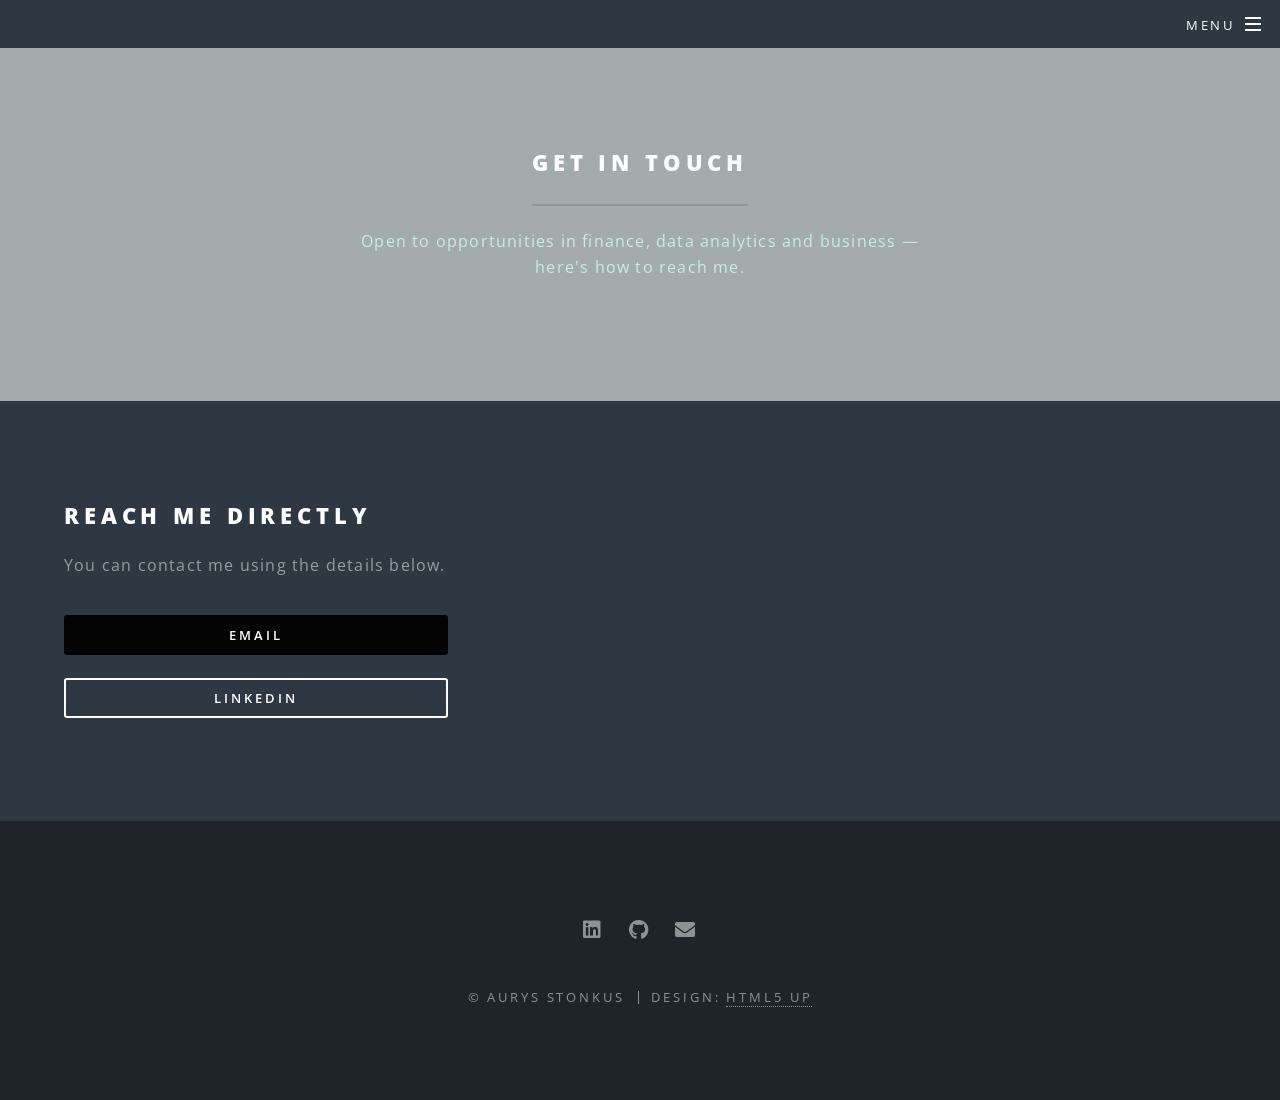
<file: elements.html>
<!DOCTYPE HTML>
<!--
	Aurys Stonkus Portfolio — Contact page
	html5up.net | @ajlkn
	Free for personal and commercial use under the CCA 3.0 license (html5up.net/license)
-->
<html>
	<head>
		<title>Aurys Stonkus — Contact</title>
		<meta charset="utf-8" />
		<meta name="viewport" content="width=device-width, initial-scale=1, user-scalable=no" />
		<link rel="stylesheet" href="assets/css/main.css" />
		<noscript><link rel="stylesheet" href="assets/css/noscript.css" /></noscript>
	</head>
	<body class="is-preload">

		<!-- Page Wrapper -->
			<div id="page-wrapper">

				<!-- Header -->
					<header id="header" class="alt">
						<h1><a href="index.html">Aurys Stonkus</a></h1>
						<nav id="nav">
							<ul>
								<li class="special">
									<a href="#menu" class="menuToggle"><span>Menu</span></a>
									<div id="menu">
										<ul>
											<li><a href="index.html">Home</a></li>
											<li><a href="index.html#one">About</a></li>
											<li><a href="generic.html">Projects</a></li>
											<li><a href="index.html#two">Skills</a></li>
											<li><a href="index.html#three">Experiences</a></li>
											<li><a href="elements.html">Contact</a></li>
										</ul>
									</div>
								</li>
							</ul>
						</nav>
					</header>

				<!-- Intro -->
					<section id="one" class="wrapper style1 special">
						<div class="inner">
							<header class="major">
								<h2>Get in touch</h2>
								<p>Open to opportunities in finance, data analytics and business —<br />
								here's how to reach me.</p>
							</header>
						</div>
					</section>

				<!-- Direct contact details -->
					<section class="wrapper style4">
						<div class="inner">
							<header>
								<h2>Reach me directly</h2>
								<p>You can contact me using the details below.</p>
							</header>
							<ul class="actions stacked">
								<li><a href="mailto:aurysstonkus.06@gmail.com" class="button fit primary">Email</a></li>
								<li><a href="https://www.linkedin.com/in/aurys-stonkus-1b504b2b0/" class="button fit">LinkedIn</a></li>
							</ul>
						</div>
					</section>

				<!-- Footer -->
					<footer id="footer">
						<ul class="icons">
						    <li><a href="https://www.linkedin.com/in/aurys-stonkus-1b504b2b0/" class="icon brands fa-linkedin"><span class="label">LinkedIn</span></a></li>
                            <li><a href="https://github.com/astonkus06" class="icon brands fa-github"><span class="label">GitHub</span></a></li>
							<li><a href="mailto:aurysstonkus.06@gmail.com" class="icon solid fa-envelope"><span class="label">Email</span></a></li>
						</ul>
						<ul class="copyright">
							<li>&copy; Aurys Stonkus</li><li>Design: <a href="http://html5up.net">HTML5 UP</a></li>
						</ul>
					</footer>

			</div>

		<!-- Scripts -->
			<script src="assets/js/jquery.min.js"></script>
			<script src="assets/js/jquery.scrollex.min.js"></script>
			<script src="assets/js/jquery.scrolly.min.js"></script>
			<script src="assets/js/browser.min.js"></script>
			<script src="assets/js/breakpoints.min.js"></script>
			<script src="assets/js/util.js"></script>
			<script src="assets/js/main.js"></script>

	</body>
</html>
</file>
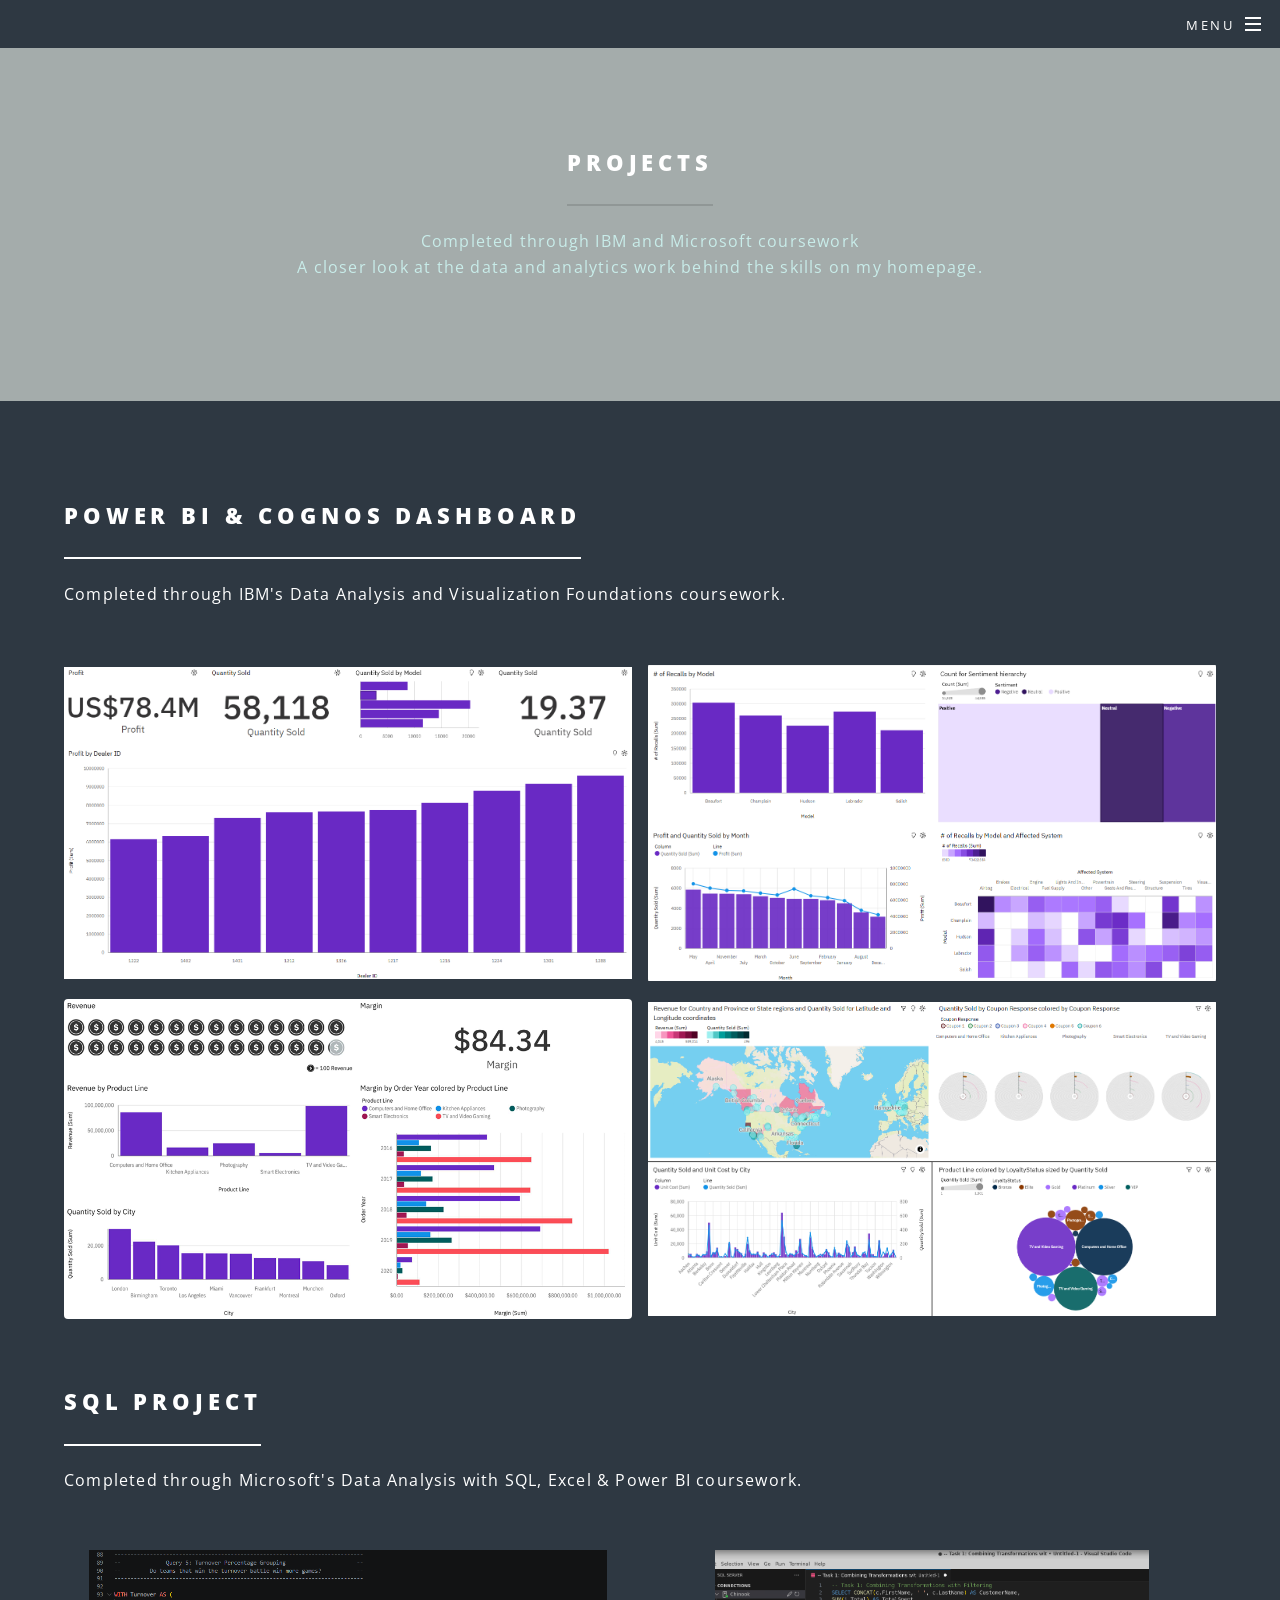
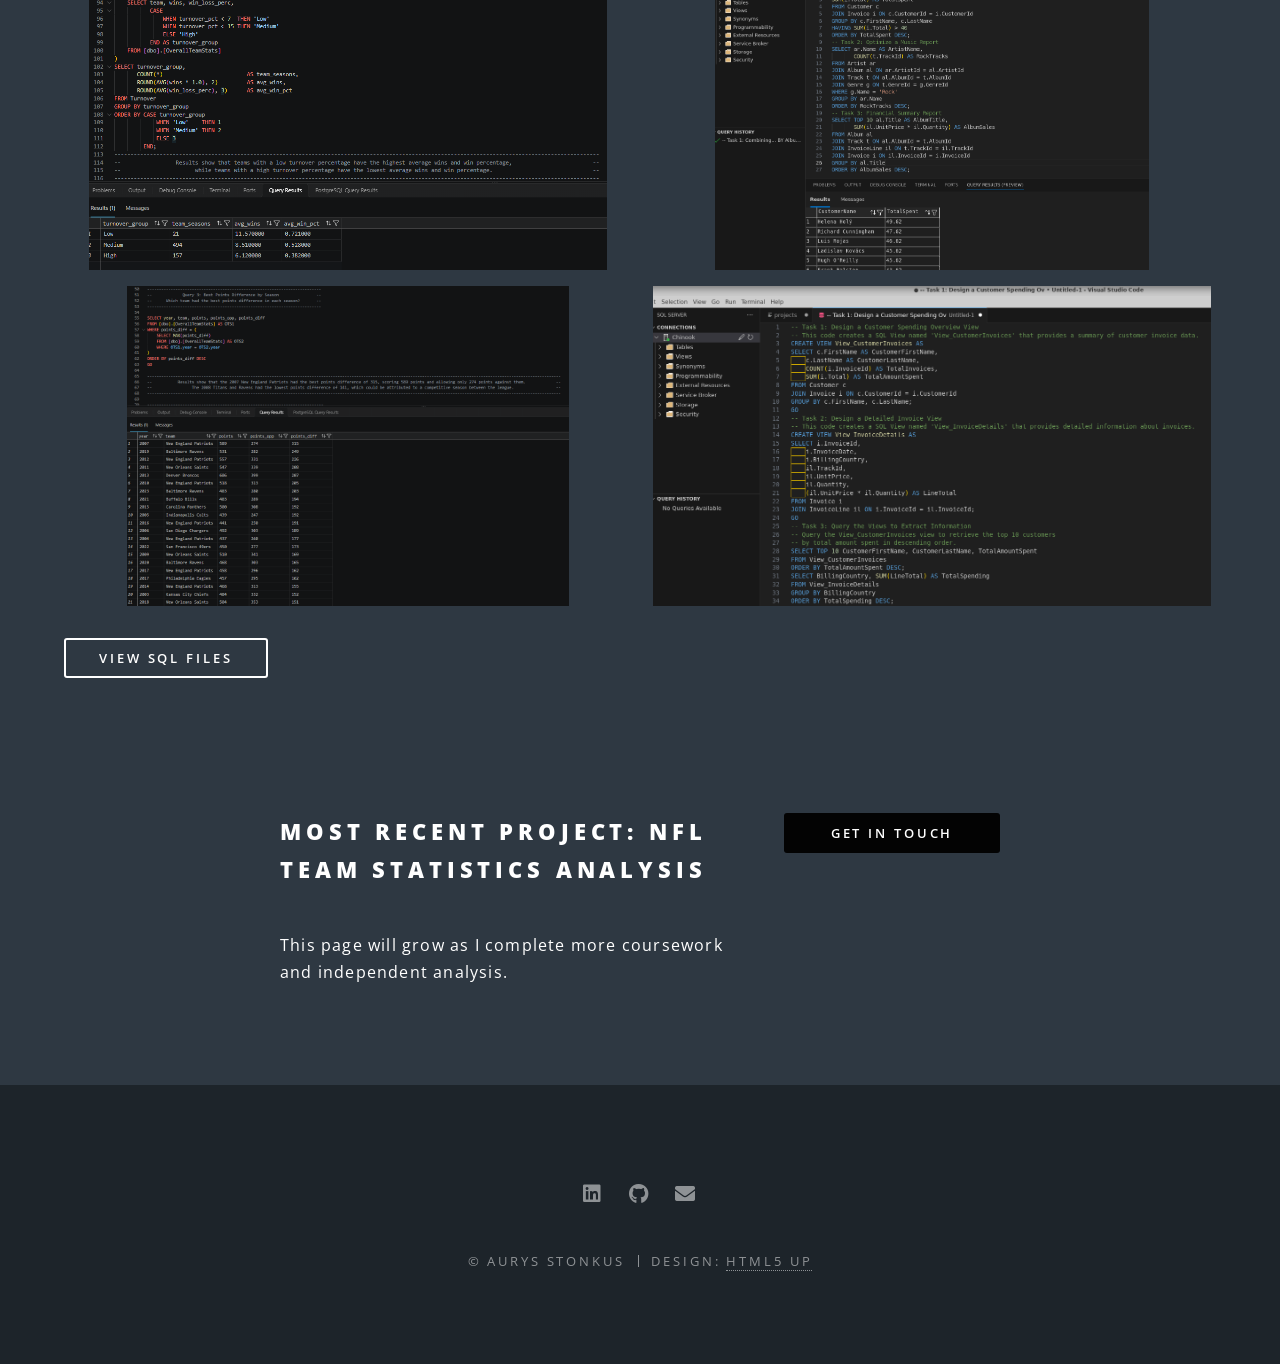
<file: generic.html>
<!DOCTYPE HTML>
<!--
	Aurys Stonkus Portfolio — Projects page
	html5up.net | @ajlkn
	Free for personal and commercial use under the CCA 3.0 license (html5up.net/license)
-->
<html>
	<head>
		<title>Aurys Stonkus — Projects</title>
		<meta charset="utf-8" />
		<meta name="viewport" content="width=device-width, initial-scale=1, user-scalable=no" />
		<link rel="stylesheet" href="assets/css/main.css" />
		<noscript><link rel="stylesheet" href="assets/css/noscript.css" /></noscript>
	</head>
	<body class="is-preload">

		<!-- Page Wrapper -->
			<div id="page-wrapper">

				<!-- Header -->
					<header id="header" class="alt">
						<h1><a href="index.html">Aurys Stonkus</a></h1>
						<nav id="nav">
							<ul>
								<li class="special">
									<a href="#menu" class="menuToggle"><span>Menu</span></a>
									<div id="menu">
										<ul>
											<li><a href="index.html">Home</a></li>
											<li><a href="index.html#one">About</a></li>
											<li><a href="generic.html">Projects</a></li>
											<li><a href="index.html#two">Skills</a></li>
											<li><a href="index.html#three">Experience</a></li>
											<li><a href="elements.html">Contact</a></li>
										</ul>
									</div>
								</li>
							</ul>
						</nav>
					</header>

				<!-- Intro -->
					<section id="one" class="wrapper style1 special">
						<div class="inner">
							<header class="major">
								<h2>Projects</h2>
								<p>Completed through IBM and Microsoft coursework<br />
								A closer look at the data and analytics work behind the skills on my homepage.</p>
							</header>
						</div>
					</section>

				<!-- Project: Power BI & Cognos -->
                    <section class="wrapper style2">
	                    <div class="inner">
		                    <header class="major">
			                    <h2>Power BI &amp; Cognos dashboard</h2>
			                    <p>Completed through IBM's Data Analysis and Visualization Foundations coursework.</p>
		                    </header>
		                <div class="project-gallery">
			                <img src="images/Microsoft 1.png" alt="" />
			                <img src="images/Microsoft 2.png" alt="" />
							<img src="images/Advanced Dashboard.png" alt="" />
							<img src="images/Simple Dashboard.png" alt="" />
						</div>
	                </div>
                </section>
 
                <!-- Project: SQL -->
                    <section class="wrapper alt style2">
	                    <div class="inner">
		                    <header class="major">
			                    <h2>SQL project</h2>
			                    <p>Completed through Microsoft's Data Analysis with SQL, Excel &amp; Power BI coursework.</p>
		                    </header>
		                <div class="project-gallery">
			                <img src="images/NFL SQL 2.png" alt="" />
			                <img src="images/SQL Joins.png" alt="" />
			                <img src="images/NFL SQL 1.png" alt="" />
			                <img src="images/SQL Views.png" alt="" />
		                </div>
							<ul class="actions" style="margin-top: 2em;">
			                    <li><a href="https://github.com/astonkus06?tab=repositories" class="button">View SQL Files</a></li>
		                    </ul>
	                    </div>
                    </section>

				<!-- CTA -->
					<section id="cta" class="wrapper style4">
						<div class="inner">
							<header>
								<h2>Most recent project: NFL Team Statistics Analysis</h2>
								<p><!-- PLACEHOLDER: adjust as you add more projects --><br />
								This page will grow as I complete more coursework and independent analysis.</p>
							</header>
							<ul class="actions stacked">
								<li><a href="mailto:aurysstonkus.06@gmail.com" class="button fit primary">Get in touch</a></li>
							</ul>
						</div>
					</section>

				<!-- Footer -->
					<footer id="footer">
						<ul class="icons">
							<li><a href="https://www.linkedin.com/in/aurys-stonkus-1b504b2b0/" class="icon brands fa-linkedin"><span class="label">LinkedIn</span></a></li>
                            <li><a href="https://github.com/astonkus06" class="icon brands fa-github"><span class="label">GitHub</span></a></li>
							<li><a href="mailto:aurysstonkus.06@gmail.com" class="icon solid fa-envelope"><span class="label">Email</span></a></li>
						</ul>
						<ul class="copyright">
							<li>&copy; Aurys Stonkus</li><li>Design: <a href="http://html5up.net">HTML5 UP</a></li>
						</ul>
					</footer>

			</div>

		<!-- Scripts -->
			<script src="assets/js/jquery.min.js"></script>
			<script src="assets/js/jquery.scrollex.min.js"></script>
			<script src="assets/js/jquery.scrolly.min.js"></script>
			<script src="assets/js/browser.min.js"></script>
			<script src="assets/js/breakpoints.min.js"></script>
			<script src="assets/js/util.js"></script>
			<script src="assets/js/main.js"></script>

	</body>
</html>
</file>
<file: assets/css/noscript.css>
/*
	Spectral by HTML5 UP
	html5up.net | @ajlkn
	Free for personal and commercial use under the CCA 3.0 license (html5up.net/license)
*/

/* Banner */

	body.is-preload #banner h2 {
		-moz-transform: none;
		-webkit-transform: none;
		-ms-transform: none;
		transform: none;
		opacity: 1;
	}

		body.is-preload #banner h2:before, body.is-preload #banner h2:after {
			width: 100%;
		}

	body.is-preload #banner .more {
		-moz-transform: none;
		-webkit-transform: none;
		-ms-transform: none;
		transform: none;
		opacity: 1;
	}

	body.is-preload #banner:after {
		opacity: 0;
	}
</file>
<file: assets/css/main.css>
@import url(fontawesome-all.min.css);
@import url("https://fonts.googleapis.com/css?family=Open+Sans:400,400italic,600,600italic,800,800italic");

/*
	Spectral by HTML5 UP
	html5up.net | @ajlkn
	Free for personal and commercial use under the CCA 3.0 license (html5up.net/license)
*/

html, body, div, span, applet, object,
iframe, h1, h2, h3, h4, h5, h6, p, blockquote,
pre, a, abbr, acronym, address, big, cite,
code, del, dfn, em, img, ins, kbd, q, s, samp,
small, strike, strong, sub, sup, tt, var, b,
u, i, center, dl, dt, dd, ol, ul, li, fieldset,
form, label, legend, table, caption, tbody,
tfoot, thead, tr, th, td, article, aside,
canvas, details, embed, figure, figcaption,
footer, header, hgroup, menu, nav, output, ruby,
section, summary, time, mark, audio, video {
	margin: 0;
	padding: 0;
	border: 0;
	font-size: 100%;
	font: inherit;
	vertical-align: baseline;}

article, aside, details, figcaption, figure,
footer, header, hgroup, menu, nav, section {
	display: block;}

body {
	line-height: 1;
}

ol, ul {
	list-style: none;
}

blockquote, q {
	quotes: none;
}

	blockquote:before, blockquote:after, q:before, q:after {
		content: '';
		content: none;
	}

table {
	border-collapse: collapse;
	border-spacing: 0;
}

body {
	-webkit-text-size-adjust: none;
}

mark {
	background-color: transparent;
	color: inherit;
}

input::-moz-focus-inner {
	border: 0;
	padding: 0;
}

input, select, textarea {
	-moz-appearance: none;
	-webkit-appearance: none;
	-ms-appearance: none;
	appearance: none;
}

/* Basic */

	@-ms-viewport {
		width: device-width;
	}

	html {
		box-sizing: border-box;
	}

	*, *:before, *:after {
		box-sizing: inherit;
	}

	body {
		background: #2e3842;
	}

		body.is-preload *, body.is-preload *:before, body.is-preload *:after {
			-moz-animation: none !important;
			-webkit-animation: none !important;
			-ms-animation: none !important;
			animation: none !important;
			-moz-transition: none !important;
			-webkit-transition: none !important;
			-ms-transition: none !important;
			transition: none !important;
		}

	body, input, select, textarea {
		color: #fff;
		font-family: "Open Sans", Helvetica, sans-serif;
		font-size: 15pt;
		font-weight: 400;
		letter-spacing: 0.075em;
		line-height: 1.65em;
	}

		@media screen and (max-width: 1680px) {

			body, input, select, textarea {
				font-size: 13pt;
			}

		}

		@media screen and (max-width: 1280px) {

			body, input, select, textarea {
				font-size: 12pt;
			}

		}

		@media screen and (max-width: 736px) {

			body, input, select, textarea {
				font-size: 11pt;
				letter-spacing: 0.0375em;
			}

		}

	a {
		-moz-transition: color 0.2s ease, border-bottom-color 0.2s ease;
		-webkit-transition: color 0.2s ease, border-bottom-color 0.2s ease;
		-ms-transition: color 0.2s ease, border-bottom-color 0.2s ease;
		transition: color 0.2s ease, border-bottom-color 0.2s ease;
		border-bottom: dotted 1px;
		color: inherit;
		text-decoration: none;
	}

		a:hover {
			border-bottom-color: transparent;
		}

	strong, b {
		color: #fff;
		font-weight: 600;
	}

	em, i {
		font-style: italic;
	}

	p {
		margin: 0 0 2em 0;
	}

	h1, h2, h3, h4, h5, h6 {
		color: #fff;
		font-weight: 800;
		letter-spacing: 0.225em;
		line-height: 1em;
		margin: 0 0 1em 0;
		text-transform: uppercase;
	}

		h1 a, h2 a, h3 a, h4 a, h5 a, h6 a {
			color: inherit;
			text-decoration: none;
		}

	h2 {
		font-size: 1.35em;
		line-height: 1.75em;
	}

		@media screen and (max-width: 736px) {

			h2 {
				font-size: 1.1em;
				line-height: 1.65em;
			}

		}

	h3 {
		font-size: 1.15em;
		line-height: 1.75em;
	}

		@media screen and (max-width: 736px) {

			h3 {
				font-size: 1em;
				line-height: 1.65em;
			}

		}

	h4 {
		font-size: 1em;
		line-height: 1.5em;
	}

	h5 {
		font-size: 0.8em;
		line-height: 1.5em;
	}

	h6 {
		font-size: 0.7em;
		line-height: 1.5em;
	}

	sub {
		font-size: 0.8em;
		position: relative;
		top: 0.5em;
	}

	sup {
		font-size: 0.8em;
		position: relative;
		top: -0.5em;
	}

	hr {
		border: 0;
		border-bottom: solid 2px #fff;
		margin: 3em 0;
	}

		hr.major {
			margin: 4.5em 0;
		}

	blockquote {
		border-left: solid 4px #fff;
		font-style: italic;
		margin: 0 0 2em 0;
		padding: 0.5em 0 0.5em 2em;
	}

	code {
		background: rgba(144, 144, 144, 0.25);
		border-radius: 3px;
		font-family: "Courier New", monospace;
		font-size: 0.9em;
		letter-spacing: 0;
		margin: 0 0.25em;
		padding: 0.25em 0.65em;
	}

	pre {
		-webkit-overflow-scrolling: touch;
		font-family: "Courier New", monospace;
		font-size: 0.9em;
		margin: 0 0 2em 0;
	}

		pre code {
			display: block;
			line-height: 1.75em;
			padding: 1em 1.5em;
			overflow-x: auto;
		}

	.align-left {
		text-align: left;
	}

	.align-center {
		text-align: center;
	}

	.align-right {
		text-align: right;
	}

/* Row */

	.row {
		display: flex;
		flex-wrap: wrap;
		box-sizing: border-box;
		align-items: stretch;
	}

		.row > * {
			box-sizing: border-box;
		}

		.row.gtr-uniform > * > :last-child {
			margin-bottom: 0;
		}

		.row.aln-left {
			justify-content: flex-start;
		}

		.row.aln-center {
			justify-content: center;
		}

		.row.aln-right {
			justify-content: flex-end;
		}

		.row.aln-top {
			align-items: flex-start;
		}

		.row.aln-middle {
			align-items: center;
		}

		.row.aln-bottom {
			align-items: flex-end;
		}

		.row > .imp {
			order: -1;
		}

		.row > .col-1 {
			width: 8.33333%;
		}

		.row > .off-1 {
			margin-left: 8.33333%;
		}

		.row > .col-2 {
			width: 16.66667%;
		}

		.row > .off-2 {
			margin-left: 16.66667%;
		}

		.row > .col-3 {
			width: 25%;
		}

		.row > .off-3 {
			margin-left: 25%;
		}

		.row > .col-4 {
			width: 33.33333%;
		}

		.row > .off-4 {
			margin-left: 33.33333%;
		}

		.row > .col-5 {
			width: 41.66667%;
		}

		.row > .off-5 {
			margin-left: 41.66667%;
		}

		.row > .col-6 {
			width: 50%;
		}

		.row > .off-6 {
			margin-left: 50%;
		}

		.row > .col-7 {
			width: 58.33333%;
		}

		.row > .off-7 {
			margin-left: 58.33333%;
		}

		.row > .col-8 {
			width: 66.66667%;
		}

		.row > .off-8 {
			margin-left: 66.66667%;
		}

		.row > .col-9 {
			width: 75%;
		}

		.row > .off-9 {
			margin-left: 75%;
		}

		.row > .col-10 {
			width: 83.33333%;
		}

		.row > .off-10 {
			margin-left: 83.33333%;
		}

		.row > .col-11 {
			width: 91.66667%;
		}

		.row > .off-11 {
			margin-left: 91.66667%;
		}

		.row > .col-12 {
			width: 100%;
		}

		.row > .off-12 {
			margin-left: 100%;
		}

		.row.gtr-0 {
			margin-top: 0;
			margin-left: 0em;
		}

			.row.gtr-0 > * {
				padding: 0 0 0 0em;
			}

			.row.gtr-0.gtr-uniform {
				margin-top: 0em;
			}

				.row.gtr-0.gtr-uniform > * {
					padding-top: 0em;
				}

		.row.gtr-25 {
			margin-top: 0;
			margin-left: -0.375em;
		}

			.row.gtr-25 > * {
				padding: 0 0 0 0.375em;
			}

			.row.gtr-25.gtr-uniform {
				margin-top: -0.375em;
			}

				.row.gtr-25.gtr-uniform > * {
					padding-top: 0.375em;
				}

		.row.gtr-50 {
			margin-top: 0;
			margin-left: -0.75em;
		}

			.row.gtr-50 > * {
				padding: 0 0 0 0.75em;
			}

			.row.gtr-50.gtr-uniform {
				margin-top: -0.75em;
			}

				.row.gtr-50.gtr-uniform > * {
					padding-top: 0.75em;
				}

		.row {
			margin-top: 0;
			margin-left: -1.5em;
		}

			.row > * {
				padding: 0 0 0 1.5em;
			}

			.row.gtr-uniform {
				margin-top: -1.5em;
			}

				.row.gtr-uniform > * {
					padding-top: 1.5em;
				}

		.row.gtr-150 {
			margin-top: 0;
			margin-left: -2.25em;
		}

			.row.gtr-150 > * {
				padding: 0 0 0 2.25em;
			}

			.row.gtr-150.gtr-uniform {
				margin-top: -2.25em;
			}

				.row.gtr-150.gtr-uniform > * {
					padding-top: 2.25em;
				}

		.row.gtr-200 {
			margin-top: 0;
			margin-left: -3em;
		}

			.row.gtr-200 > * {
				padding: 0 0 0 3em;
			}

			.row.gtr-200.gtr-uniform {
				margin-top: -3em;
			}

				.row.gtr-200.gtr-uniform > * {
					padding-top: 3em;
				}

		@media screen and (max-width: 1680px) {

			.row {
				display: flex;
				flex-wrap: wrap;
				box-sizing: border-box;
				align-items: stretch;
			}

				.row > * {
					box-sizing: border-box;
				}

				.row.gtr-uniform > * > :last-child {
					margin-bottom: 0;
				}

				.row.aln-left {
					justify-content: flex-start;
				}

				.row.aln-center {
					justify-content: center;
				}

				.row.aln-right {
					justify-content: flex-end;
				}

				.row.aln-top {
					align-items: flex-start;
				}

				.row.aln-middle {
					align-items: center;
				}

				.row.aln-bottom {
					align-items: flex-end;
				}

				.row > .imp-xlarge {
					order: -1;
				}

				.row > .col-1-xlarge {
					width: 8.33333%;
				}

				.row > .off-1-xlarge {
					margin-left: 8.33333%;
				}

				.row > .col-2-xlarge {
					width: 16.66667%;
				}

				.row > .off-2-xlarge {
					margin-left: 16.66667%;
				}

				.row > .col-3-xlarge {
					width: 25%;
				}

				.row > .off-3-xlarge {
					margin-left: 25%;
				}

				.row > .col-4-xlarge {
					width: 33.33333%;
				}

				.row > .off-4-xlarge {
					margin-left: 33.33333%;
				}

				.row > .col-5-xlarge {
					width: 41.66667%;
				}

				.row > .off-5-xlarge {
					margin-left: 41.66667%;
				}

				.row > .col-6-xlarge {
					width: 50%;
				}

				.row > .off-6-xlarge {
					margin-left: 50%;
				}

				.row > .col-7-xlarge {
					width: 58.33333%;
				}

				.row > .off-7-xlarge {
					margin-left: 58.33333%;
				}

				.row > .col-8-xlarge {
					width: 66.66667%;
				}

				.row > .off-8-xlarge {
					margin-left: 66.66667%;
				}

				.row > .col-9-xlarge {
					width: 75%;
				}

				.row > .off-9-xlarge {
					margin-left: 75%;
				}

				.row > .col-10-xlarge {
					width: 83.33333%;
				}

				.row > .off-10-xlarge {
					margin-left: 83.33333%;
				}

				.row > .col-11-xlarge {
					width: 91.66667%;
				}

				.row > .off-11-xlarge {
					margin-left: 91.66667%;
				}

				.row > .col-12-xlarge {
					width: 100%;
				}

				.row > .off-12-xlarge {
					margin-left: 100%;
				}

				.row.gtr-0 {
					margin-top: 0;
					margin-left: 0em;
				}

					.row.gtr-0 > * {
						padding: 0 0 0 0em;
					}

					.row.gtr-0.gtr-uniform {
						margin-top: 0em;
					}

						.row.gtr-0.gtr-uniform > * {
							padding-top: 0em;
						}

				.row.gtr-25 {
					margin-top: 0;
					margin-left: -0.375em;
				}

					.row.gtr-25 > * {
						padding: 0 0 0 0.375em;
					}

					.row.gtr-25.gtr-uniform {
						margin-top: -0.375em;
					}

						.row.gtr-25.gtr-uniform > * {
							padding-top: 0.375em;
						}

				.row.gtr-50 {
					margin-top: 0;
					margin-left: -0.75em;
				}

					.row.gtr-50 > * {
						padding: 0 0 0 0.75em;
					}

					.row.gtr-50.gtr-uniform {
						margin-top: -0.75em;
					}

						.row.gtr-50.gtr-uniform > * {
							padding-top: 0.75em;
						}

				.row {
					margin-top: 0;
					margin-left: -1.5em;
				}

					.row > * {
						padding: 0 0 0 1.5em;
					}

					.row.gtr-uniform {
						margin-top: -1.5em;
					}

						.row.gtr-uniform > * {
							padding-top: 1.5em;
						}

				.row.gtr-150 {
					margin-top: 0;
					margin-left: -2.25em;
				}

					.row.gtr-150 > * {
						padding: 0 0 0 2.25em;
					}

					.row.gtr-150.gtr-uniform {
						margin-top: -2.25em;
					}

						.row.gtr-150.gtr-uniform > * {
							padding-top: 2.25em;
						}

				.row.gtr-200 {
					margin-top: 0;
					margin-left: -3em;
				}

					.row.gtr-200 > * {
						padding: 0 0 0 3em;
					}

					.row.gtr-200.gtr-uniform {
						margin-top: -3em;
					}

						.row.gtr-200.gtr-uniform > * {
							padding-top: 3em;
						}

		}

		@media screen and (max-width: 1280px) {

			.row {
				display: flex;
				flex-wrap: wrap;
				box-sizing: border-box;
				align-items: stretch;
			}

				.row > * {
					box-sizing: border-box;
				}

				.row.gtr-uniform > * > :last-child {
					margin-bottom: 0;
				}

				.row.aln-left {
					justify-content: flex-start;
				}

				.row.aln-center {
					justify-content: center;
				}

				.row.aln-right {
					justify-content: flex-end;
				}

				.row.aln-top {
					align-items: flex-start;
				}

				.row.aln-middle {
					align-items: center;
				}

				.row.aln-bottom {
					align-items: flex-end;
				}

				.row > .imp-large {
					order: -1;
				}

				.row > .col-1-large {
					width: 8.33333%;
				}

				.row > .off-1-large {
					margin-left: 8.33333%;
				}

				.row > .col-2-large {
					width: 16.66667%;
				}

				.row > .off-2-large {
					margin-left: 16.66667%;
				}

				.row > .col-3-large {
					width: 25%;
				}

				.row > .off-3-large {
					margin-left: 25%;
				}

				.row > .col-4-large {
					width: 33.33333%;
				}

				.row > .off-4-large {
					margin-left: 33.33333%;
				}

				.row > .col-5-large {
					width: 41.66667%;
				}

				.row > .off-5-large {
					margin-left: 41.66667%;
				}

				.row > .col-6-large {
					width: 50%;
				}

				.row > .off-6-large {
					margin-left: 50%;
				}

				.row > .col-7-large {
					width: 58.33333%;
				}

				.row > .off-7-large {
					margin-left: 58.33333%;
				}

				.row > .col-8-large {
					width: 66.66667%;
				}

				.row > .off-8-large {
					margin-left: 66.66667%;
				}

				.row > .col-9-large {
					width: 75%;
				}

				.row > .off-9-large {
					margin-left: 75%;
				}

				.row > .col-10-large {
					width: 83.33333%;
				}

				.row > .off-10-large {
					margin-left: 83.33333%;
				}

				.row > .col-11-large {
					width: 91.66667%;
				}

				.row > .off-11-large {
					margin-left: 91.66667%;
				}

				.row > .col-12-large {
					width: 100%;
				}

				.row > .off-12-large {
					margin-left: 100%;
				}

				.row.gtr-0 {
					margin-top: 0;
					margin-left: 0em;
				}

					.row.gtr-0 > * {
						padding: 0 0 0 0em;
					}

					.row.gtr-0.gtr-uniform {
						margin-top: 0em;
					}

						.row.gtr-0.gtr-uniform > * {
							padding-top: 0em;
						}

				.row.gtr-25 {
					margin-top: 0;
					margin-left: -0.375em;
				}

					.row.gtr-25 > * {
						padding: 0 0 0 0.375em;
					}

					.row.gtr-25.gtr-uniform {
						margin-top: -0.375em;
					}

						.row.gtr-25.gtr-uniform > * {
							padding-top: 0.375em;
						}

				.row.gtr-50 {
					margin-top: 0;
					margin-left: -0.75em;
				}

					.row.gtr-50 > * {
						padding: 0 0 0 0.75em;
					}

					.row.gtr-50.gtr-uniform {
						margin-top: -0.75em;
					}

						.row.gtr-50.gtr-uniform > * {
							padding-top: 0.75em;
						}

				.row {
					margin-top: 0;
					margin-left: -1.5em;
				}

					.row > * {
						padding: 0 0 0 1.5em;
					}

					.row.gtr-uniform {
						margin-top: -1.5em;
					}

						.row.gtr-uniform > * {
							padding-top: 1.5em;
						}

				.row.gtr-150 {
					margin-top: 0;
					margin-left: -2.25em;
				}

					.row.gtr-150 > * {
						padding: 0 0 0 2.25em;
					}

					.row.gtr-150.gtr-uniform {
						margin-top: -2.25em;
					}

						.row.gtr-150.gtr-uniform > * {
							padding-top: 2.25em;
						}

				.row.gtr-200 {
					margin-top: 0;
					margin-left: -3em;
				}

					.row.gtr-200 > * {
						padding: 0 0 0 3em;
					}

					.row.gtr-200.gtr-uniform {
						margin-top: -3em;
					}

						.row.gtr-200.gtr-uniform > * {
							padding-top: 3em;
						}

		}

		@media screen and (max-width: 980px) {

			.row {
				display: flex;
				flex-wrap: wrap;
				box-sizing: border-box;
				align-items: stretch;
			}

				.row > * {
					box-sizing: border-box;
				}

				.row.gtr-uniform > * > :last-child {
					margin-bottom: 0;
				}

				.row.aln-left {
					justify-content: flex-start;
				}

				.row.aln-center {
					justify-content: center;
				}

				.row.aln-right {
					justify-content: flex-end;
				}

				.row.aln-top {
					align-items: flex-start;
				}

				.row.aln-middle {
					align-items: center;
				}

				.row.aln-bottom {
					align-items: flex-end;
				}

				.row > .imp-medium {
					order: -1;
				}

				.row > .col-1-medium {
					width: 8.33333%;
				}

				.row > .off-1-medium {
					margin-left: 8.33333%;
				}

				.row > .col-2-medium {
					width: 16.66667%;
				}

				.row > .off-2-medium {
					margin-left: 16.66667%;
				}

				.row > .col-3-medium {
					width: 25%;
				}

				.row > .off-3-medium {
					margin-left: 25%;
				}

				.row > .col-4-medium {
					width: 33.33333%;
				}

				.row > .off-4-medium {
					margin-left: 33.33333%;
				}

				.row > .col-5-medium {
					width: 41.66667%;
				}

				.row > .off-5-medium {
					margin-left: 41.66667%;
				}

				.row > .col-6-medium {
					width: 50%;
				}

				.row > .off-6-medium {
					margin-left: 50%;
				}

				.row > .col-7-medium {
					width: 58.33333%;
				}

				.row > .off-7-medium {
					margin-left: 58.33333%;
				}

				.row > .col-8-medium {
					width: 66.66667%;
				}

				.row > .off-8-medium {
					margin-left: 66.66667%;
				}

				.row > .col-9-medium {
					width: 75%;
				}

				.row > .off-9-medium {
					margin-left: 75%;
				}

				.row > .col-10-medium {
					width: 83.33333%;
				}

				.row > .off-10-medium {
					margin-left: 83.33333%;
				}

				.row > .col-11-medium {
					width: 91.66667%;
				}

				.row > .off-11-medium {
					margin-left: 91.66667%;
				}

				.row > .col-12-medium {
					width: 100%;
				}

				.row > .off-12-medium {
					margin-left: 100%;
				}

				.row.gtr-0 {
					margin-top: 0;
					margin-left: 0em;
				}

					.row.gtr-0 > * {
						padding: 0 0 0 0em;
					}

					.row.gtr-0.gtr-uniform {
						margin-top: 0em;
					}

						.row.gtr-0.gtr-uniform > * {
							padding-top: 0em;
						}

				.row.gtr-25 {
					margin-top: 0;
					margin-left: -0.375em;
				}

					.row.gtr-25 > * {
						padding: 0 0 0 0.375em;
					}

					.row.gtr-25.gtr-uniform {
						margin-top: -0.375em;
					}

						.row.gtr-25.gtr-uniform > * {
							padding-top: 0.375em;
						}

				.row.gtr-50 {
					margin-top: 0;
					margin-left: -0.75em;
				}

					.row.gtr-50 > * {
						padding: 0 0 0 0.75em;
					}

					.row.gtr-50.gtr-uniform {
						margin-top: -0.75em;
					}

						.row.gtr-50.gtr-uniform > * {
							padding-top: 0.75em;
						}

				.row {
					margin-top: 0;
					margin-left: -1.5em;
				}

					.row > * {
						padding: 0 0 0 1.5em;
					}

					.row.gtr-uniform {
						margin-top: -1.5em;
					}

						.row.gtr-uniform > * {
							padding-top: 1.5em;
						}

				.row.gtr-150 {
					margin-top: 0;
					margin-left: -2.25em;
				}

					.row.gtr-150 > * {
						padding: 0 0 0 2.25em;
					}

					.row.gtr-150.gtr-uniform {
						margin-top: -2.25em;
					}

						.row.gtr-150.gtr-uniform > * {
							padding-top: 2.25em;
						}

				.row.gtr-200 {
					margin-top: 0;
					margin-left: -3em;
				}

					.row.gtr-200 > * {
						padding: 0 0 0 3em;
					}

					.row.gtr-200.gtr-uniform {
						margin-top: -3em;
					}

						.row.gtr-200.gtr-uniform > * {
							padding-top: 3em;
						}

		}

		@media screen and (max-width: 736px) {

			.row {
				display: flex;
				flex-wrap: wrap;
				box-sizing: border-box;
				align-items: stretch;
			}

				.row > * {
					box-sizing: border-box;
				}

				.row.gtr-uniform > * > :last-child {
					margin-bottom: 0;
				}

				.row.aln-left {
					justify-content: flex-start;
				}

				.row.aln-center {
					justify-content: center;
				}

				.row.aln-right {
					justify-content: flex-end;
				}

				.row.aln-top {
					align-items: flex-start;
				}

				.row.aln-middle {
					align-items: center;
				}

				.row.aln-bottom {
					align-items: flex-end;
				}

				.row > .imp-small {
					order: -1;
				}

				.row > .col-1-small {
					width: 8.33333%;
				}

				.row > .off-1-small {
					margin-left: 8.33333%;
				}

				.row > .col-2-small {
					width: 16.66667%;
				}

				.row > .off-2-small {
					margin-left: 16.66667%;
				}

				.row > .col-3-small {
					width: 25%;
				}

				.row > .off-3-small {
					margin-left: 25%;
				}

				.row > .col-4-small {
					width: 33.33333%;
				}

				.row > .off-4-small {
					margin-left: 33.33333%;
				}

				.row > .col-5-small {
					width: 41.66667%;
				}

				.row > .off-5-small {
					margin-left: 41.66667%;
				}

				.row > .col-6-small {
					width: 50%;
				}

				.row > .off-6-small {
					margin-left: 50%;
				}

				.row > .col-7-small {
					width: 58.33333%;
				}

				.row > .off-7-small {
					margin-left: 58.33333%;
				}

				.row > .col-8-small {
					width: 66.66667%;
				}

				.row > .off-8-small {
					margin-left: 66.66667%;
				}

				.row > .col-9-small {
					width: 75%;
				}

				.row > .off-9-small {
					margin-left: 75%;
				}

				.row > .col-10-small {
					width: 83.33333%;
				}

				.row > .off-10-small {
					margin-left: 83.33333%;
				}

				.row > .col-11-small {
					width: 91.66667%;
				}

				.row > .off-11-small {
					margin-left: 91.66667%;
				}

				.row > .col-12-small {
					width: 100%;
				}

				.row > .off-12-small {
					margin-left: 100%;
				}

				.row.gtr-0 {
					margin-top: 0;
					margin-left: 0em;
				}

					.row.gtr-0 > * {
						padding: 0 0 0 0em;
					}

					.row.gtr-0.gtr-uniform {
						margin-top: 0em;
					}

						.row.gtr-0.gtr-uniform > * {
							padding-top: 0em;
						}

				.row.gtr-25 {
					margin-top: 0;
					margin-left: -0.375em;
				}

					.row.gtr-25 > * {
						padding: 0 0 0 0.375em;
					}

					.row.gtr-25.gtr-uniform {
						margin-top: -0.375em;
					}

						.row.gtr-25.gtr-uniform > * {
							padding-top: 0.375em;
						}

				.row.gtr-50 {
					margin-top: 0;
					margin-left: -0.75em;
				}

					.row.gtr-50 > * {
						padding: 0 0 0 0.75em;
					}

					.row.gtr-50.gtr-uniform {
						margin-top: -0.75em;
					}

						.row.gtr-50.gtr-uniform > * {
							padding-top: 0.75em;
						}

				.row {
					margin-top: 0;
					margin-left: -1.5em;
				}

					.row > * {
						padding: 0 0 0 1.5em;
					}

					.row.gtr-uniform {
						margin-top: -1.5em;
					}

						.row.gtr-uniform > * {
							padding-top: 1.5em;
						}

				.row.gtr-150 {
					margin-top: 0;
					margin-left: -2.25em;
				}

					.row.gtr-150 > * {
						padding: 0 0 0 2.25em;
					}

					.row.gtr-150.gtr-uniform {
						margin-top: -2.25em;
					}

						.row.gtr-150.gtr-uniform > * {
							padding-top: 2.25em;
						}

				.row.gtr-200 {
					margin-top: 0;
					margin-left: -3em;
				}

					.row.gtr-200 > * {
						padding: 0 0 0 3em;
					}

					.row.gtr-200.gtr-uniform {
						margin-top: -3em;
					}

						.row.gtr-200.gtr-uniform > * {
							padding-top: 3em;
						}

		}

		@media screen and (max-width: 480px) {

			.row {
				display: flex;
				flex-wrap: wrap;
				box-sizing: border-box;
				align-items: stretch;
			}

				.row > * {
					box-sizing: border-box;
				}

				.row.gtr-uniform > * > :last-child {
					margin-bottom: 0;
				}

				.row.aln-left {
					justify-content: flex-start;
				}

				.row.aln-center {
					justify-content: center;
				}

				.row.aln-right {
					justify-content: flex-end;
				}

				.row.aln-top {
					align-items: flex-start;
				}

				.row.aln-middle {
					align-items: center;
				}

				.row.aln-bottom {
					align-items: flex-end;
				}

				.row > .imp-xsmall {
					order: -1;
				}

				.row > .col-1-xsmall {
					width: 8.33333%;
				}

				.row > .off-1-xsmall {
					margin-left: 8.33333%;
				}

				.row > .col-2-xsmall {
					width: 16.66667%;
				}

				.row > .off-2-xsmall {
					margin-left: 16.66667%;
				}

				.row > .col-3-xsmall {
					width: 25%;
				}

				.row > .off-3-xsmall {
					margin-left: 25%;
				}

				.row > .col-4-xsmall {
					width: 33.33333%;
				}

				.row > .off-4-xsmall {
					margin-left: 33.33333%;
				}

				.row > .col-5-xsmall {
					width: 41.66667%;
				}

				.row > .off-5-xsmall {
					margin-left: 41.66667%;
				}

				.row > .col-6-xsmall {
					width: 50%;
				}

				.row > .off-6-xsmall {
					margin-left: 50%;
				}

				.row > .col-7-xsmall {
					width: 58.33333%;
				}

				.row > .off-7-xsmall {
					margin-left: 58.33333%;
				}

				.row > .col-8-xsmall {
					width: 66.66667%;
				}

				.row > .off-8-xsmall {
					margin-left: 66.66667%;
				}

				.row > .col-9-xsmall {
					width: 75%;
				}

				.row > .off-9-xsmall {
					margin-left: 75%;
				}

				.row > .col-10-xsmall {
					width: 83.33333%;
				}

				.row > .off-10-xsmall {
					margin-left: 83.33333%;
				}

				.row > .col-11-xsmall {
					width: 91.66667%;
				}

				.row > .off-11-xsmall {
					margin-left: 91.66667%;
				}

				.row > .col-12-xsmall {
					width: 100%;
				}

				.row > .off-12-xsmall {
					margin-left: 100%;
				}

				.row.gtr-0 {
					margin-top: 0;
					margin-left: 0em;
				}

					.row.gtr-0 > * {
						padding: 0 0 0 0em;
					}

					.row.gtr-0.gtr-uniform {
						margin-top: 0em;
					}

						.row.gtr-0.gtr-uniform > * {
							padding-top: 0em;
						}

				.row.gtr-25 {
					margin-top: 0;
					margin-left: -0.375em;
				}

					.row.gtr-25 > * {
						padding: 0 0 0 0.375em;
					}

					.row.gtr-25.gtr-uniform {
						margin-top: -0.375em;
					}

						.row.gtr-25.gtr-uniform > * {
							padding-top: 0.375em;
						}

				.row.gtr-50 {
					margin-top: 0;
					margin-left: -0.75em;
				}

					.row.gtr-50 > * {
						padding: 0 0 0 0.75em;
					}

					.row.gtr-50.gtr-uniform {
						margin-top: -0.75em;
					}

						.row.gtr-50.gtr-uniform > * {
							padding-top: 0.75em;
						}

				.row {
					margin-top: 0;
					margin-left: -1.5em;
				}

					.row > * {
						padding: 0 0 0 1.5em;
					}

					.row.gtr-uniform {
						margin-top: -1.5em;
					}

						.row.gtr-uniform > * {
							padding-top: 1.5em;
						}

				.row.gtr-150 {
					margin-top: 0;
					margin-left: -2.25em;
				}

					.row.gtr-150 > * {
						padding: 0 0 0 2.25em;
					}

					.row.gtr-150.gtr-uniform {
						margin-top: -2.25em;
					}

						.row.gtr-150.gtr-uniform > * {
							padding-top: 2.25em;
						}

				.row.gtr-200 {
					margin-top: 0;
					margin-left: -3em;
				}

					.row.gtr-200 > * {
						padding: 0 0 0 3em;
					}

					.row.gtr-200.gtr-uniform {
						margin-top: -3em;
					}

						.row.gtr-200.gtr-uniform > * {
							padding-top: 3em;
						}

		}

/* Section/Article */

	section.special, article.special {
		text-align: center;
	}

	header p {
		color: rgba(255, 255, 255, 0.5);
		position: relative;
		top: -0.25em;
	}

	header h3 + p {
		font-size: 1.1em;
	}

	header h4 + p,
	header h5 + p,
	header h6 + p {
		font-size: 0.9em;
	}

	header.major {
		margin: 0 0 3.5em 0;
	}

		header.major h2, header.major h3, header.major h4, header.major h5, header.major h6 {
			border-bottom: solid 2px #fff;
			display: inline-block;
			padding-bottom: 1em;
			position: relative;
		}

			header.major h2:after, header.major h3:after, header.major h4:after, header.major h5:after, header.major h6:after {
				content: '';
				display: block;
				height: 1px;
			}

		header.major p {
			color: #fff;
			top: 0;
		}

		@media screen and (max-width: 736px) {

			header.major {
				margin: 0 0 2em 0;
			}

		}

	@media screen and (max-width: 980px) {

		header br {
			display: none;
		}

	}

/* Form */

	form {
		margin: 0 0 2em 0;
	}

	label {
		color: #fff;
		display: block;
		font-size: 0.9em;
		font-weight: 600;
		margin: 0 0 1em 0;
	}

	input[type="text"],
	input[type="password"],
	input[type="email"],
	select,
	textarea {
		-moz-appearance: none;
		-webkit-appearance: none;
		-ms-appearance: none;
		appearance: none;
		background-color: rgba(144, 144, 144, 0.25);
		border-radius: 3px;
		border: none;
		color: inherit;
		display: block;
		outline: 0;
		padding: 0 1em;
		text-decoration: none;
		width: 100%;
	}

		input[type="text"]:invalid,
		input[type="password"]:invalid,
		input[type="email"]:invalid,
		select:invalid,
		textarea:invalid {
			box-shadow: none;
		}

		input[type="text"]:focus,
		input[type="password"]:focus,
		input[type="email"]:focus,
		select:focus,
		textarea:focus {
			box-shadow: 0 0 0 2px #a1adb3;
		}

	select {
		background-size: 1.25em;
		background-repeat: no-repeat;
		background-position: calc(100% - 1em) center;
		height: 2.75em;
		padding-right: 2.75em;
		text-overflow: ellipsis;
	}

		select:focus::-ms-value {
			background-color: transparent;
		}

		select::-ms-expand {
			display: none;
		}

	input[type="text"],
	input[type="password"],
	input[type="email"],
	select {
		height: 2.75em;
	}

	textarea {
		padding: 0.75em 1em;
	}

	input[type="checkbox"],
	input[type="radio"] {
		-moz-appearance: none;
		-webkit-appearance: none;
		-ms-appearance: none;
		appearance: none;
		display: block;
		float: left;
		margin-right: -2em;
		opacity: 0;
		width: 1em;
		z-index: -1;
	}

		input[type="checkbox"] + label,
		input[type="radio"] + label {
			text-decoration: none;
			color: #fff;
			cursor: pointer;
			display: inline-block;
			font-size: 1em;
			font-weight: 400;
			padding-left: 2.4em;
			padding-right: 0.75em;
			position: relative;
		}

			input[type="checkbox"] + label:before,
			input[type="radio"] + label:before {
				-moz-osx-font-smoothing: grayscale;
				-webkit-font-smoothing: antialiased;
				display: inline-block;
				font-style: normal;
				font-variant: normal;
				text-rendering: auto;
				line-height: 1;
				text-transform: none !important;
				font-family: 'Font Awesome 5 Free';
				font-weight: 900;
			}

			input[type="checkbox"] + label:before,
			input[type="radio"] + label:before {
				background: rgba(144, 144, 144, 0.25);
				border-radius: 3px;
				content: '';
				display: inline-block;
				font-size: 0.8em;
				height: 2.0625em;
				left: 0;
				line-height: 2.0625em;
				position: absolute;
				text-align: center;
				top: 0;
				width: 2.0625em;
			}

		input[type="checkbox"]:checked + label:before,
		input[type="radio"]:checked + label:before {
			background: #2e3842;
			color: #fff;
			content: '\f00c';
		}

		input[type="checkbox"]:focus + label:before,
		input[type="radio"]:focus + label:before {
			box-shadow: 0 0 0 2px #626969;
		}

	input[type="checkbox"] + label:before {
		border-radius: 3px;
	}

	input[type="radio"] + label:before {
		border-radius: 100%;
	}

	::-webkit-input-placeholder {
		color: rgba(255, 255, 255, 0.5) !important;
		opacity: 1.0;
	}

	:-moz-placeholder {
		color: rgba(255, 255, 255, 0.5) !important;
		opacity: 1.0;
	}

	::-moz-placeholder {
		color: rgba(255, 255, 255, 0.5) !important;
		opacity: 1.0;
	}

	:-ms-input-placeholder {
		color: rgba(255, 255, 255, 0.5) !important;
		opacity: 1.0;
	}

/* Box */

	.box {
		border-radius: 3px;
		border: solid 2px #fff;
		margin-bottom: 2em;
		padding: 1.5em;
	}

		.box > :last-child,
		.box > :last-child > :last-child,
		.box > :last-child > :last-child > :last-child {
			margin-bottom: 0;
		}

		.box.alt {
			border: 0;
			border-radius: 0;
			padding: 0;
		}

/* Icon */

	.icon {
		text-decoration: none;
		border-bottom: none;
		position: relative;
	}

		.icon:before {
			-moz-osx-font-smoothing: grayscale;
			-webkit-font-smoothing: antialiased;
			display: inline-block;
			font-style: normal;
			font-variant: normal;
			text-rendering: auto;
			line-height: 1;
			text-transform: none !important;
			font-family: 'Font Awesome 5 Free';
			font-weight: 400;
		}

		.icon > .label {
			display: none;
		}

		.icon:before {
			line-height: inherit;
		}

		.icon.solid:before {
			font-weight: 900;
		}

		.icon.brands:before {
			font-family: 'Font Awesome 5 Brands';
		}

		.icon.major {
			-moz-transform: rotate(-45deg);
			-webkit-transform: rotate(-45deg);
			-ms-transform: rotate(-45deg);
			transform: rotate(-45deg);
			border-radius: 3px;
			border: solid 2px #fff;
			display: inline-block;
			font-size: 1.35em;
			height: calc(3em + 2px);
			line-height: 3em;
			text-align: center;
			width: calc(3em + 2px);
		}

			.icon.major:before {
				-moz-transform: rotate(45deg);
				-webkit-transform: rotate(45deg);
				-ms-transform: rotate(45deg);
				transform: rotate(45deg);
				display: inline-block;
				font-size: 1.5em;
			}

			@media screen and (max-width: 736px) {

				.icon.major {
					font-size: 1em;
				}

			}

		.icon.style1 {
			color: #585a5a;
		}

		.icon.style2 {
			color: #86898a;
		}

		.icon.style3 {
			color: #5f6061;
		}

/* Image */

	.image {
		border-radius: 3px;
		border: 0;
		display: inline-block;
		position: relative;
	}

		.image img {
			border-radius: 3px;
			display: block;
		}

		.image.left {
			float: left;
			margin: 0 2em 2em 0;
			top: 0.25em;
		}

		.image.right {
			float: right;
			margin: 0 0 2em 2em;
			top: 0.25em;
		}

		.image.left, .image.right {
			max-width: 40%;
		}

			.image.left img, .image.right img {
				width: 100%;
			}

		.image.fit {
			display: block;
			margin: 0 0 2em 0;
			width: 100%;
		}

			.image.fit img {
				width: 100%;
			}

/* List */

	ol {
		list-style: decimal;
		margin: 0 0 2em 0;
		padding-left: 1.25em;
	}

		ol li {
			padding-left: 0.25em;
		}

	ul {
		list-style: disc;
		margin: 0 0 2em 0;
		padding-left: 1em;
	}

		ul li {
			padding-left: 0.5em;
		}

		ul.alt {
			list-style: none;
			padding-left: 0;
		}

			ul.alt li {
				border-top: solid 1px #fff;
				padding: 0.5em 0;
			}

				ul.alt li:first-child {
					border-top: 0;
					padding-top: 0;
				}

	dl {
		margin: 0 0 2em 0;
	}

/* Actions */

	ul.actions {
		display: -moz-flex;
		display: -webkit-flex;
		display: -ms-flex;
		display: flex;
		cursor: default;
		list-style: none;
		margin-left: -1em;
		padding-left: 0;
	}

		ul.actions li {
			padding: 0 0 0 1em;
			vertical-align: middle;
		}

		ul.actions.special {
			-moz-justify-content: center;
			-webkit-justify-content: center;
			-ms-justify-content: center;
			justify-content: center;
			width: 100%;
			margin-left: 0;
		}

			ul.actions.special li:first-child {
				padding-left: 0;
			}

		ul.actions.stacked {
			-moz-flex-direction: column;
			-webkit-flex-direction: column;
			-ms-flex-direction: column;
			flex-direction: column;
			margin-left: 0;
		}

			ul.actions.stacked li {
				padding: 1em 0 0 0;
			}

				ul.actions.stacked li:first-child {
					padding-top: 0;
				}

		ul.actions.fit {
			width: calc(100% + 1em);
		}

			ul.actions.fit li {
				-moz-flex-grow: 1;
				-webkit-flex-grow: 1;
				-ms-flex-grow: 1;
				flex-grow: 1;
				-moz-flex-shrink: 1;
				-webkit-flex-shrink: 1;
				-ms-flex-shrink: 1;
				flex-shrink: 1;
				width: 100%;
			}

				ul.actions.fit li > * {
					width: 100%;
				}

			ul.actions.fit.stacked {
				width: 100%;
			}

		@media screen and (max-width: 480px) {

			ul.actions:not(.fixed) {
				-moz-flex-direction: column;
				-webkit-flex-direction: column;
				-ms-flex-direction: column;
				flex-direction: column;
				margin-left: 0;
				width: 100% !important;
			}

				ul.actions:not(.fixed) li {
					-moz-flex-grow: 1;
					-webkit-flex-grow: 1;
					-ms-flex-grow: 1;
					flex-grow: 1;
					-moz-flex-shrink: 1;
					-webkit-flex-shrink: 1;
					-ms-flex-shrink: 1;
					flex-shrink: 1;
					padding: 1em 0 0 0;
					text-align: center;
					width: 100%;
				}

					ul.actions:not(.fixed) li > * {
						width: 100%;
					}

					ul.actions:not(.fixed) li:first-child {
						padding-top: 0;
					}

					ul.actions:not(.fixed) li input[type="submit"],
					ul.actions:not(.fixed) li input[type="reset"],
					ul.actions:not(.fixed) li input[type="button"],
					ul.actions:not(.fixed) li button,
					ul.actions:not(.fixed) li .button {
						width: 100%;
					}

						ul.actions:not(.fixed) li input[type="submit"].icon:before,
						ul.actions:not(.fixed) li input[type="reset"].icon:before,
						ul.actions:not(.fixed) li input[type="button"].icon:before,
						ul.actions:not(.fixed) li button.icon:before,
						ul.actions:not(.fixed) li .button.icon:before {
							margin-left: -0.5em;
						}

		}

/* Icons */

	ul.icons {
		cursor: default;
		list-style: none;
		padding-left: 0;
	}

		ul.icons li {
			display: inline-block;
			padding: 0 1em 0 0;
		}

			ul.icons li:last-child {
				padding-right: 0 !important;
			}

		ul.icons.major {
			padding: 1em 0;
		}

			ul.icons.major li {
				padding-right: 3.5em;
			}

				@media screen and (max-width: 736px) {

					ul.icons.major li {
						padding: 0 1em !important;
					}

				}

/* Table */

	.table-wrapper {
		-webkit-overflow-scrolling: touch;
		overflow-x: auto;
	}

	table {
		margin: 0 0 2em 0;
		width: 100%;
	}

		table tbody tr {
			border: solid 1px #fff;
			border-left: 0;
			border-right: 0;
		}

			table tbody tr:nth-child(2n + 1) {
				background-color: rgba(144, 144, 144, 0.25);
			}

		table td {
			padding: 0.75em 0.75em;
		}

		table th {
			color: #fff;
			font-size: 0.9em;
			font-weight: 600;
			padding: 0 0.75em 0.75em 0.75em;
			text-align: left;
		}

		table thead {
			border-bottom: solid 2px #fff;
		}

		table tfoot {
			border-top: solid 2px #fff;
		}

		table.alt {
			border-collapse: separate;
		}

			table.alt tbody tr td {
				border: solid 1px #fff;
				border-left-width: 0;
				border-top-width: 0;
			}

				table.alt tbody tr td:first-child {
					border-left-width: 1px;
				}

			table.alt tbody tr:first-child td {
				border-top-width: 1px;
			}

			table.alt thead {
				border-bottom: 0;
			}

			table.alt tfoot {
				border-top: 0;
			}

/* Button */

	input[type="submit"],
	input[type="reset"],
	input[type="button"],
	button,
	.button {
		-moz-appearance: none;
		-webkit-appearance: none;
		-ms-appearance: none;
		appearance: none;
		-moz-transition: background-color 0.2s ease-in-out, color 0.2s ease-in-out;
		-webkit-transition: background-color 0.2s ease-in-out, color 0.2s ease-in-out;
		-ms-transition: background-color 0.2s ease-in-out, color 0.2s ease-in-out;
		transition: background-color 0.2s ease-in-out, color 0.2s ease-in-out;
		background-color: transparent;
		border-radius: 3px;
		border: 0;
		box-shadow: inset 0 0 0 2px #fff;
		color: #fff;
		cursor: pointer;
		display: inline-block;
		font-size: 0.8em;
		font-weight: 600;
		height: 3.125em;
		letter-spacing: 0.225em;
		line-height: 3.125em;
		max-width: 30em;
		padding: 0 2.75em;
		text-align: center;
		text-decoration: none;
		text-transform: uppercase;
		white-space: nowrap;
		overflow: hidden;
		text-overflow: ellipsis;
	}

		input[type="submit"]:hover,
		input[type="reset"]:hover,
		input[type="button"]:hover,
		button:hover,
		.button:hover {
			background-color: rgba(144, 144, 144, 0.25);
		}

		input[type="submit"]:active,
		input[type="reset"]:active,
		input[type="button"]:active,
		button:active,
		.button:active {
			background-color: rgba(144, 144, 144, 0.5);
		}

		input[type="submit"].icon:before,
		input[type="reset"].icon:before,
		input[type="button"].icon:before,
		button.icon:before,
		.button.icon:before {
			margin-right: 0.5em;
		}

		input[type="submit"].fit,
		input[type="reset"].fit,
		input[type="button"].fit,
		button.fit,
		.button.fit {
			width: 100%;
		}

		input[type="submit"].small,
		input[type="reset"].small,
		input[type="button"].small,
		button.small,
		.button.small {
			font-size: 0.8em;
		}

		input[type="submit"].large,
		input[type="reset"].large,
		input[type="button"].large,
		button.large,
		.button.large {
			font-size: 1.35em;
		}

		input[type="submit"].primary,
		input[type="reset"].primary,
		input[type="button"].primary,
		button.primary,
		.button.primary {
			background-color: #030303;
			box-shadow: none !important;
			color: #ffffff !important;
		}

			input[type="submit"].primary:hover,
			input[type="reset"].primary:hover,
			input[type="button"].primary:hover,
			button.primary:hover,
			.button.primary:hover {
				background-color: #070707 !important;
			}

			input[type="submit"].primary:active,
			input[type="reset"].primary:active,
			input[type="button"].primary:active,
			button.primary:active,
			.button.primary:active {
				background-color: #111111 !important;
			}

		input[type="submit"].disabled, input[type="submit"]:disabled,
		input[type="reset"].disabled,
		input[type="reset"]:disabled,
		input[type="button"].disabled,
		input[type="button"]:disabled,
		button.disabled,
		button:disabled,
		.button.disabled,
		.button:disabled {
			pointer-events: none;
			opacity: 0.25;
		}

		@media screen and (max-width: 736px) {

			input[type="submit"],
			input[type="reset"],
			input[type="button"],
			button,
			.button {
				height: 3.75em;
				line-height: 3.75em;
			}

		}

/* Features */

	.features {
		display: -moz-flex;
		display: -webkit-flex;
		display: -ms-flex;
		display: flex;
		-moz-flex-wrap: wrap;
		-webkit-flex-wrap: wrap;
		-ms-flex-wrap: wrap;
		flex-wrap: wrap;
		-moz-justify-content: center;
		-webkit-justify-content: center;
		-ms-justify-content: center;
		justify-content: center;
		list-style: none;
		padding: 0;
		width: 100%;
	}

		.features li {
			padding: 4em 4em 2em 6em ;
			display: block;
			position: relative;
			text-align: left;
			width: 50%;
		}

			.features li:nth-child(1) {
				background-color: rgba(0, 0, 0, 0.035);
			}

			.features li:nth-child(2) {
				background-color: rgba(0, 0, 0, 0.07);
			}

			.features li:nth-child(3) {
				background-color: rgba(0, 0, 0, 0.105);
			}

			.features li:nth-child(4) {
				background-color: rgba(0, 0, 0, 0.14);
			}

			.features li:nth-child(5) {
				background-color: rgba(0, 0, 0, 0.175);
			}

			.features li:nth-child(6) {
				background-color: rgba(0, 0, 0, 0.21);
			}

			.features li:nth-child(7) {
				background-color: rgba(0, 0, 0, 0.245);
			}

			.features li:nth-child(8) {
				background-color: rgba(0, 0, 0, 0.28);
			}

			.features li:nth-child(9) {
				background-color: rgba(0, 0, 0, 0.315);
			}

			.features li:nth-child(10) {
				background-color: rgba(0, 0, 0, 0.35);
			}

			.features li:before {
				display: block;
				color: #b4bdbb;
				position: absolute;
				left: 1.75em;
				top: 2.75em;
				font-size: 1.5em;
			}

			.features li:nth-child(1) {
				border-top-left-radius: 3px;
			}

			.features li:nth-child(2) {
				border-top-right-radius: 3px;
			}

			.features li:nth-last-child(1) {
				border-bottom-right-radius: 3px;
			}

			.features li:nth-last-child(2) {
				border-bottom-left-radius: 3px;
			}

			@media screen and (max-width: 980px) {

				.features li {
					padding: 3em 2em 1em 2em ;
					text-align: center;
				}

					.features li:before {
						left: 0;
						margin: 0 0 1em 0;
						position: relative;
						top: 0;
					}

			}

			@media screen and (max-width: 736px) {

				.features li {
					padding: 3em 0 1em 0 ;
					background-color: transparent !important;
					border-top: solid 2px #fff;
					width: 100%;
				}

					.features li:first-child {
						border-top: 0;
					}

			}

/* Spotlight */

	.spotlight {
		-moz-align-items: center;
		-webkit-align-items: center;
		-ms-align-items: center;
		align-items: center;
		display: -moz-flex;
		display: -webkit-flex;
		display: -ms-flex;
		display: flex;
	}

		.spotlight .image {
			-moz-order: 1;
			-webkit-order: 1;
			-ms-order: 1;
			order: 1;
			border-radius: 0;
			width: 40%;
		}

			.spotlight .image img {
				border-radius: 0;
				width: 100%;
			}

		.spotlight .content {
			padding: 2em 4em 0.1em 4em ;
			-moz-order: 2;
			-webkit-order: 2;
			-ms-order: 2;
			order: 2;
			max-width: 48em;
			width: 60%;
		}

		.spotlight:nth-child(2n) {
			-moz-flex-direction: row-reverse;
			-webkit-flex-direction: row-reverse;
			-ms-flex-direction: row-reverse;
			flex-direction: row-reverse;
		}

		.spotlight:nth-child(1) {
			background-color: rgba(0, 0, 0, 0.075);
		}

		.spotlight:nth-child(2) {
			background-color: rgba(0, 0, 0, 0.15);
		}

		.spotlight:nth-child(3) {
			background-color: rgba(0, 0, 0, 0.225);
		}

		.spotlight:nth-child(4) {
			background-color: rgba(0, 0, 0, 0.3);
		}

		.spotlight:nth-child(5) {
			background-color: rgba(0, 0, 0, 0.375);
		}

		.spotlight:nth-child(6) {
			background-color: rgba(0, 0, 0, 0.45);
		}

		.spotlight:nth-child(7) {
			background-color: rgba(0, 0, 0, 0.525);
		}

		.spotlight:nth-child(8) {
			background-color: rgba(0, 0, 0, 0.6);
		}

		.spotlight:nth-child(9) {
			background-color: rgba(0, 0, 0, 0.675);
		}

		.spotlight:nth-child(10) {
			background-color: rgba(0, 0, 0, 0.75);
		}

		@media screen and (max-width: 1280px) {

			.spotlight .image {
				width: 45%;
			}

			.spotlight .content {
				width: 55%;
			}

		}

		@media screen and (max-width: 980px) {

			.spotlight {
				display: block;
			}

				.spotlight br {
					display: none;
				}

				.spotlight .image {
					width: 100%;
				}

				.spotlight .content {
					padding: 4em 3em 2em 3em ;
					max-width: none;
					text-align: center;
					width: 100%;
				}

		}

		@media screen and (max-width: 736px) {

			.spotlight .content {
				padding: 3em 2em 1em 2em ;
			}

		}

/* Wrapper */

	.wrapper {
		padding: 6em 0 4em 0 ;
	}

		.wrapper > .inner {
			width: 60em;
			margin: 0 auto;
		}

			@media screen and (max-width: 1280px) {

				.wrapper > .inner {
					width: 90%;
				}

			}

			@media screen and (max-width: 980px) {

				.wrapper > .inner {
					width: 100%;
				}

			}

		.wrapper.alt {
			padding: 0;
		}

		.wrapper.style1 {
			background-color: #a4acab;
			color: #c8ece9;
		}

			.wrapper.style1 strong, .wrapper.style1 b {
				color: #ffffff;
			}

			.wrapper.style1 h2, .wrapper.style1 h3, .wrapper.style1 h4, .wrapper.style1 h5, .wrapper.style1 h6 {
				color: #ffffff;
			}

			.wrapper.style1 hr {
				border-color: rgba(0, 0, 0, 0.125);
			}

			.wrapper.style1 blockquote {
				border-color: rgba(0, 0, 0, 0.125);
			}

			.wrapper.style1 code {
				background: rgba(255, 255, 255, 0.075);
			}

			.wrapper.style1 header p {
				color: #a6e0db;
			}

			.wrapper.style1 header.major h2, .wrapper.style1 header.major h3, .wrapper.style1 header.major h4, .wrapper.style1 header.major h5, .wrapper.style1 header.major h6 {
				border-color: rgba(0, 0, 0, 0.125);
			}

			.wrapper.style1 header.major p {
				color: #c8ece9;
			}

			.wrapper.style1 label {
				color: #ffffff;
			}

			.wrapper.style1 input[type="text"],
			.wrapper.style1 input[type="password"],
			.wrapper.style1 input[type="email"],
			.wrapper.style1 select,
			.wrapper.style1 textarea {
				background-color: rgba(255, 255, 255, 0.075);
			}

			.wrapper.style1 select {
				background-image: url("data:image/svg+xml;charset=utf8,%3Csvg xmlns='http://www.w3.org/2000/svg' width='40' height='40' preserveAspectRatio='none' viewBox='0 0 40 40'%3E%3Cpath d='M9.4,12.3l10.4,10.4l10.4-10.4c0.2-0.2,0.5-0.4,0.9-0.4c0.3,0,0.6,0.1,0.9,0.4l3.3,3.3c0.2,0.2,0.4,0.5,0.4,0.9 c0,0.4-0.1,0.6-0.4,0.9L20.7,31.9c-0.2,0.2-0.5,0.4-0.9,0.4c-0.3,0-0.6-0.1-0.9-0.4L4.3,17.3c-0.2-0.2-0.4-0.5-0.4-0.9 c0-0.4,0.1-0.6,0.4-0.9l3.3-3.3c0.2-0.2,0.5-0.4,0.9-0.4S9.1,12.1,9.4,12.3z' fill='rgba(0, 0, 0, 0.125)' /%3E%3C/svg%3E");
			}

				.wrapper.style1 select option {
					color: #ffffff;
					background: #8e8f8f;
				}

			.wrapper.style1 input[type="checkbox"] + label,
			.wrapper.style1 input[type="radio"] + label {
				color: #c8ece9;
			}

				.wrapper.style1 input[type="checkbox"] + label:before,
				.wrapper.style1 input[type="radio"] + label:before {
					background: rgba(255, 255, 255, 0.075);
				}

			.wrapper.style1 input[type="checkbox"]:checked + label:before,
			.wrapper.style1 input[type="radio"]:checked + label:before {
				background: #ffffff;
				color: #9da1a1;
			}

			.wrapper.style1 ::-webkit-input-placeholder {
				color: #a6e0db !important;
			}

			.wrapper.style1 :-moz-placeholder {
				color: #a6e0db !important;
			}

			.wrapper.style1 ::-moz-placeholder {
				color: #a6e0db !important;
			}

			.wrapper.style1 :-ms-input-placeholder {
				color: #a6e0db !important;
			}

			.wrapper.style1 .formerize-placeholder {
				color: #a6e0db !important;
			}

			.wrapper.style1 .icon.major {
				border-color: rgba(0, 0, 0, 0.125);
			}

			.wrapper.style1 ul.alt li {
				border-color: rgba(0, 0, 0, 0.125);
			}

			.wrapper.style1 table tbody tr {
				border-color: rgba(0, 0, 0, 0.125);
			}

				.wrapper.style1 table tbody tr:nth-child(2n + 1) {
					background-color: rgba(255, 255, 255, 0.075);
				}

			.wrapper.style1 table th {
				color: #ffffff;
			}

			.wrapper.style1 table thead {
				border-color: rgba(0, 0, 0, 0.125);
			}

			.wrapper.style1 table tfoot {
				border-color: rgba(0, 0, 0, 0.125);
			}

			.wrapper.style1 table.alt tbody tr td {
				border-color: rgba(0, 0, 0, 0.125);
			}

			.wrapper.style1 input[type="submit"],
			.wrapper.style1 input[type="reset"],
			.wrapper.style1 input[type="button"],
			.wrapper.style1 button,
			.wrapper.style1 .button {
				box-shadow: inset 0 0 0 2px rgba(0, 0, 0, 0.125);
				color: #ffffff;
			}

				.wrapper.style1 input[type="submit"]:hover,
				.wrapper.style1 input[type="reset"]:hover,
				.wrapper.style1 input[type="button"]:hover,
				.wrapper.style1 button:hover,
				.wrapper.style1 .button:hover {
					background-color: rgba(255, 255, 255, 0.075);
				}

				.wrapper.style1 input[type="submit"]:active,
				.wrapper.style1 input[type="reset"]:active,
				.wrapper.style1 input[type="button"]:active,
				.wrapper.style1 button:active,
				.wrapper.style1 .button:active {
					background-color: rgba(255, 255, 255, 0.2);
				}

			@media screen and (max-width: 736px) {

				.wrapper.style1 .features li {
					border-top-color: rgba(0, 0, 0, 0.125);
				}

			}

		.wrapper.style2 {
			background-color: #2e3842;
		}

		.wrapper.style3 {
			background-color: #37373a;
			color: #d3d4e4;
		}

			.wrapper.style3 strong, .wrapper.style3 b {
				color: #ffffff;
			}

			.wrapper.style3 h2, .wrapper.style3 h3, .wrapper.style3 h4, .wrapper.style3 h5, .wrapper.style3 h6 {
				color: #ffffff;
			}

			.wrapper.style3 hr {
				border-color: rgba(0, 0, 0, 0.125);
			}

			.wrapper.style3 blockquote {
				border-color: rgba(0, 0, 0, 0.125);
			}

			.wrapper.style3 code {
				background: rgba(255, 255, 255, 0.075);
			}

			.wrapper.style3 header p {
				color: #b9bad4;
			}

			.wrapper.style3 header.major h2, .wrapper.style3 header.major h3, .wrapper.style3 header.major h4, .wrapper.style3 header.major h5, .wrapper.style3 header.major h6 {
				border-color: rgba(0, 0, 0, 0.125);
			}

			.wrapper.style3 header.major p {
				color: #d3d4e4;
			}

			.wrapper.style3 label {
				color: #ffffff;
			}

			.wrapper.style3 input[type="text"],
			.wrapper.style3 input[type="password"],
			.wrapper.style3 input[type="email"],
			.wrapper.style3 select,
			.wrapper.style3 textarea {
				background-color: rgba(255, 255, 255, 0.075);
			}

			.wrapper.style3 select {
				background-image: url("data:image/svg+xml;charset=utf8,%3Csvg xmlns='http://www.w3.org/2000/svg' width='40' height='40' preserveAspectRatio='none' viewBox='0 0 40 40'%3E%3Cpath d='M9.4,12.3l10.4,10.4l10.4-10.4c0.2-0.2,0.5-0.4,0.9-0.4c0.3,0,0.6,0.1,0.9,0.4l3.3,3.3c0.2,0.2,0.4,0.5,0.4,0.9 c0,0.4-0.1,0.6-0.4,0.9L20.7,31.9c-0.2,0.2-0.5,0.4-0.9,0.4c-0.3,0-0.6-0.1-0.9-0.4L4.3,17.3c-0.2-0.2-0.4-0.5-0.4-0.9 c0-0.4,0.1-0.6,0.4-0.9l3.3-3.3c0.2-0.2,0.5-0.4,0.9-0.4S9.1,12.1,9.4,12.3z' fill='rgba(0, 0, 0, 0.125)' /%3E%3C/svg%3E");
			}

				.wrapper.style3 select option {
					color: #ffffff;
					background: #4d4d4e;
				}

			.wrapper.style3 input[type="checkbox"] + label,
			.wrapper.style3 input[type="radio"] + label {
				color: #d3d4e4;
			}

				.wrapper.style3 input[type="checkbox"] + label:before,
				.wrapper.style3 input[type="radio"] + label:before {
					background: rgba(255, 255, 255, 0.075);
				}

			.wrapper.style3 input[type="checkbox"]:checked + label:before,
			.wrapper.style3 input[type="radio"]:checked + label:before {
				background: #ffffff;
				color: #505052;
			}

			.wrapper.style3 ::-webkit-input-placeholder {
				color: #b9bad4 !important;
			}

			.wrapper.style3 :-moz-placeholder {
				color: #b9bad4 !important;
			}

			.wrapper.style3 ::-moz-placeholder {
				color: #b9bad4 !important;
			}

			.wrapper.style3 :-ms-input-placeholder {
				color: #b9bad4 !important;
			}

			.wrapper.style3 .formerize-placeholder {
				color: #b9bad4 !important;
			}

			.wrapper.style3 .icon.major {
				border-color: rgba(0, 0, 0, 0.125);
			}

			.wrapper.style3 ul.alt li {
				border-color: rgba(0, 0, 0, 0.125);
			}

			.wrapper.style3 table tbody tr {
				border-color: rgba(0, 0, 0, 0.125);
			}

				.wrapper.style3 table tbody tr:nth-child(2n + 1) {
					background-color: rgba(255, 255, 255, 0.075);
				}

			.wrapper.style3 table th {
				color: #ffffff;
			}

			.wrapper.style3 table thead {
				border-color: rgba(0, 0, 0, 0.125);
			}

			.wrapper.style3 table tfoot {
				border-color: rgba(0, 0, 0, 0.125);
			}

			.wrapper.style3 table.alt tbody tr td {
				border-color: rgba(0, 0, 0, 0.125);
			}

			.wrapper.style3 input[type="submit"],
			.wrapper.style3 input[type="reset"],
			.wrapper.style3 input[type="button"],
			.wrapper.style3 button,
			.wrapper.style3 .button {
				box-shadow: inset 0 0 0 2px rgba(0, 0, 0, 0.125);
				color: #ffffff;
			}

				.wrapper.style3 input[type="submit"]:hover,
				.wrapper.style3 input[type="reset"]:hover,
				.wrapper.style3 input[type="button"]:hover,
				.wrapper.style3 button:hover,
				.wrapper.style3 .button:hover {
					background-color: rgba(255, 255, 255, 0.075);
				}

				.wrapper.style3 input[type="submit"]:active,
				.wrapper.style3 input[type="reset"]:active,
				.wrapper.style3 input[type="button"]:active,
				.wrapper.style3 button:active,
				.wrapper.style3 .button:active {
					background-color: rgba(255, 255, 255, 0.2);
				}

			@media screen and (max-width: 736px) {

				.wrapper.style3 .features li {
					border-top-color: rgba(0, 0, 0, 0.125);
				}

			}

		.wrapper.style4 {
			background-color: transparent;
		}

		.wrapper.style5 {
			background-color: #ffffff;
			color: #4E4852;
		}

			.wrapper.style5 strong, .wrapper.style5 b {
				color: #2E3842;
			}

			.wrapper.style5 h2, .wrapper.style5 h3, .wrapper.style5 h4, .wrapper.style5 h5, .wrapper.style5 h6 {
				color: #2E3842;
			}

			.wrapper.style5 hr {
				border-color: #dfdfdf;
			}

			.wrapper.style5 blockquote {
				border-color: #dfdfdf;
			}

			.wrapper.style5 code {
				background: rgba(0, 0, 0, 0.0375);
			}

			.wrapper.style5 header p {
				color: #8E8892;
			}

			.wrapper.style5 header.major h2, .wrapper.style5 header.major h3, .wrapper.style5 header.major h4, .wrapper.style5 header.major h5, .wrapper.style5 header.major h6 {
				border-color: #dfdfdf;
			}

			.wrapper.style5 header.major p {
				color: #4E4852;
			}

			.wrapper.style5 label {
				color: #2E3842;
			}

			.wrapper.style5 input[type="text"],
			.wrapper.style5 input[type="password"],
			.wrapper.style5 input[type="email"],
			.wrapper.style5 select,
			.wrapper.style5 textarea {
				background-color: rgba(0, 0, 0, 0.0375);
			}

			.wrapper.style5 select {
				background-image: url("data:image/svg+xml;charset=utf8,%3Csvg xmlns='http://www.w3.org/2000/svg' width='40' height='40' preserveAspectRatio='none' viewBox='0 0 40 40'%3E%3Cpath d='M9.4,12.3l10.4,10.4l10.4-10.4c0.2-0.2,0.5-0.4,0.9-0.4c0.3,0,0.6,0.1,0.9,0.4l3.3,3.3c0.2,0.2,0.4,0.5,0.4,0.9 c0,0.4-0.1,0.6-0.4,0.9L20.7,31.9c-0.2,0.2-0.5,0.4-0.9,0.4c-0.3,0-0.6-0.1-0.9-0.4L4.3,17.3c-0.2-0.2-0.4-0.5-0.4-0.9 c0-0.4,0.1-0.6,0.4-0.9l3.3-3.3c0.2-0.2,0.5-0.4,0.9-0.4S9.1,12.1,9.4,12.3z' fill='%23dfdfdf' /%3E%3C/svg%3E");
			}

				.wrapper.style5 select option {
					color: #2E3842;
					background: #ffffff;
				}

			.wrapper.style5 input[type="checkbox"] + label,
			.wrapper.style5 input[type="radio"] + label {
				color: #4E4852;
			}

				.wrapper.style5 input[type="checkbox"] + label:before,
				.wrapper.style5 input[type="radio"] + label:before {
					background: rgba(0, 0, 0, 0.0375);
				}

			.wrapper.style5 input[type="checkbox"]:checked + label:before,
			.wrapper.style5 input[type="radio"]:checked + label:before {
				background: #2E3842;
				color: #ffffff;
			}

			.wrapper.style5 ::-webkit-input-placeholder {
				color: #8E8892 !important;
			}

			.wrapper.style5 :-moz-placeholder {
				color: #8E8892 !important;
			}

			.wrapper.style5 ::-moz-placeholder {
				color: #8E8892 !important;
			}

			.wrapper.style5 :-ms-input-placeholder {
				color: #8E8892 !important;
			}

			.wrapper.style5 .formerize-placeholder {
				color: #8E8892 !important;
			}

			.wrapper.style5 .icon.major {
				border-color: #dfdfdf;
			}

			.wrapper.style5 ul.alt li {
				border-color: #dfdfdf;
			}

			.wrapper.style5 table tbody tr {
				border-color: #dfdfdf;
			}

				.wrapper.style5 table tbody tr:nth-child(2n + 1) {
					background-color: rgba(0, 0, 0, 0.0375);
				}

			.wrapper.style5 table th {
				color: #2E3842;
			}

			.wrapper.style5 table thead {
				border-color: #dfdfdf;
			}

			.wrapper.style5 table tfoot {
				border-color: #dfdfdf;
			}

			.wrapper.style5 table.alt tbody tr td {
				border-color: #dfdfdf;
			}

			.wrapper.style5 input[type="submit"],
			.wrapper.style5 input[type="reset"],
			.wrapper.style5 input[type="button"],
			.wrapper.style5 button,
			.wrapper.style5 .button {
				box-shadow: inset 0 0 0 2px #dfdfdf;
				color: #2E3842;
			}

				.wrapper.style5 input[type="submit"]:hover,
				.wrapper.style5 input[type="reset"]:hover,
				.wrapper.style5 input[type="button"]:hover,
				.wrapper.style5 button:hover,
				.wrapper.style5 .button:hover {
					background-color: rgba(0, 0, 0, 0.0375);
				}

				.wrapper.style5 input[type="submit"]:active,
				.wrapper.style5 input[type="reset"]:active,
				.wrapper.style5 input[type="button"]:active,
				.wrapper.style5 button:active,
				.wrapper.style5 .button:active {
					background-color: rgba(0, 0, 0, 0.1);
				}

			@media screen and (max-width: 736px) {

				.wrapper.style5 .features li {
					border-top-color: #dfdfdf;
				}

			}

		@media screen and (max-width: 980px) {

			.wrapper {
				padding: 4em 3em 2em 3em ;
			}

		}

		@media screen and (max-width: 736px) {

			.wrapper {
				padding: 3em 2em 1em 2em ;
			}

		}

/* Page Wrapper + Menu */

	#page-wrapper {
		-moz-transition: opacity 0.5s ease;
		-webkit-transition: opacity 0.5s ease;
		-ms-transition: opacity 0.5s ease;
		transition: opacity 0.5s ease;
		opacity: 1;
		padding-top: 3em;
	}

		#page-wrapper:before {
			background: rgba(0, 0, 0, 0);
			content: '';
			display: block;
			display: none;
			height: 100%;
			left: 0;
			position: fixed;
			top: 0;
			width: 100%;
			z-index: 10001;
		}

	#menu {
		-moz-transform: translateX(20em);
		-webkit-transform: translateX(20em);
		-ms-transform: translateX(20em);
		transform: translateX(20em);
		-moz-transition: -moz-transform 0.5s ease;
		-webkit-transition: -webkit-transform 0.5s ease;
		-ms-transition: -ms-transform 0.5s ease;
		transition: transform 0.5s ease;
		-webkit-overflow-scrolling: touch;
		background: #8d8f8f;
		color: #ffffff;
		height: 100%;
		max-width: 80%;
		overflow-y: auto;
		padding: 3em 2em;
		position: fixed;
		right: 0;
		top: 0;
		width: 20em;
		z-index: 10002;
	}

		#menu ul {
			list-style: none;
			padding: 0;
		}

			#menu ul > li {
				border-top: solid 1px rgba(0, 0, 0, 0.125);
				margin: 0.5em 0 0 0;
				padding: 0.5em 0 0 0;
			}

				#menu ul > li:first-child {
					border-top: 0 !important;
					margin-top: 0 !important;
					padding-top: 0 !important;
				}

				#menu ul > li > a {
					border: 0;
					color: inherit;
					display: block;
					font-size: 0.8em;
					letter-spacing: 0.225em;
					outline: 0;
					text-decoration: none;
					text-transform: uppercase;
				}

					@media screen and (max-width: 736px) {

						#menu ul > li > a {
							line-height: 3em;
						}

					}

		#menu .close {
			background-image: url("images/close.svg");
			background-position: 4.85em 1em;
			background-repeat: no-repeat;
			border: 0;
			cursor: pointer;
			display: block;
			height: 3em;
			position: absolute;
			right: 0;
			top: 0;
			vertical-align: middle;
			width: 7em;
		}

		@media screen and (max-width: 736px) {

			#menu {
				padding: 3em 1.5em;
			}

		}

	body.is-menu-visible #page-wrapper {
		opacity: 0.35;
	}

		body.is-menu-visible #page-wrapper:before {
			display: block;
		}

	body.is-menu-visible #menu {
		-moz-transform: translateX(0);
		-webkit-transform: translateX(0);
		-ms-transform: translateX(0);
		transform: translateX(0);
	}

/* Header */

	#header {
		-moz-transition: background-color 0.2s ease;
		-webkit-transition: background-color 0.2s ease;
		-ms-transition: background-color 0.2s ease;
		transition: background-color 0.2s ease;
		background: #2e3842;
		height: 3em;
		left: 0;
		line-height: 3em;
		position: fixed;
		top: 0;
		width: 100%;
		z-index: 10000;
	}

		#header h1 {
			-moz-transition: opacity 0.2s ease;
			-webkit-transition: opacity 0.2s ease;
			-ms-transition: opacity 0.2s ease;
			transition: opacity 0.2s ease;
			height: inherit;
			left: 1.25em;
			line-height: inherit;
			position: absolute;
			top: 0;
		}

			#header h1 a {
				border: 0;
				display: block;
				height: inherit;
				line-height: inherit;
			}

				@media screen and (max-width: 736px) {

					#header h1 a {
						font-size: 0.8em;
					}

				}

		#header nav {
			height: inherit;
			line-height: inherit;
			position: absolute;
			right: 0;
			top: 0;
		}

			#header nav > ul {
				list-style: none;
				margin: 0;
				padding: 0;
				white-space: nowrap;
			}

				#header nav > ul > li {
					display: inline-block;
					padding: 0;
				}

					#header nav > ul > li > a {
						border: 0;
						color: #fff;
						display: block;
						font-size: 0.8em;
						letter-spacing: 0.225em;
						padding: 0 1.5em;
						text-transform: uppercase;
					}

						#header nav > ul > li > a.menuToggle {
							outline: 0;
							position: relative;
						}

							#header nav > ul > li > a.menuToggle:after {
								background-image: url("images/bars.svg");
								background-position: right center;
								background-repeat: no-repeat;
								content: '';
								display: inline-block;
								height: 3.75em;
								vertical-align: top;
								width: 2em;
							}

							@media screen and (max-width: 736px) {

								#header nav > ul > li > a.menuToggle {
									padding: 0 1.5em;
								}

									#header nav > ul > li > a.menuToggle span {
										display: none;
									}

							}

						@media screen and (max-width: 736px) {

							#header nav > ul > li > a {
								padding: 0 0 0 1.5em;
							}

						}

					#header nav > ul > li:first-child {
						margin-left: 0;
					}

		#header.alt {
			background: transparent;
		}

			#header.alt h1 {
				pointer-events: none;
				opacity: 0;
			}

/* Banner */

	#banner {
		display: -moz-flex;
		display: -webkit-flex;
		display: -ms-flex;
		display: flex;
		-moz-flex-direction: column;
		-webkit-flex-direction: column;
		-ms-flex-direction: column;
		flex-direction: column;
		-moz-justify-content: center;
		-webkit-justify-content: center;
		-ms-justify-content: center;
		justify-content: center;
		cursor: default;
		height: 100vh;
		min-height: 35em;
		overflow: hidden;
		position: relative;
		text-align: center;
	}

		#banner h2 {
			-moz-transform: scale(1);
			-webkit-transform: scale(1);
			-ms-transform: scale(1);
			transform: scale(1);
			-moz-transition: -moz-transform 0.5s ease, opacity 0.5s ease;
			-webkit-transition: -webkit-transform 0.5s ease, opacity 0.5s ease;
			-ms-transition: -ms-transform 0.5s ease, opacity 0.5s ease;
			transition: transform 0.5s ease, opacity 0.5s ease;
			display: inline-block;
			font-size: 1.75em;
			opacity: 1;
			padding: 0.35em 1em;
			position: relative;
			z-index: 1;
		}

			#banner h2:before, #banner h2:after {
				-moz-transition: width 0.85s ease;
				-webkit-transition: width 0.85s ease;
				-ms-transition: width 0.85s ease;
				transition: width 0.85s ease;
				-moz-transition-delay: 0.25s;
				-webkit-transition-delay: 0.25s;
				-ms-transition-delay: 0.25s;
				transition-delay: 0.25s;
				background: #fff;
				content: '';
				display: block;
				height: 2px;
				position: absolute;
				width: 100%;
			}

			#banner h2:before {
				top: 0;
				left: 0;
			}

			#banner h2:after {
				bottom: 0;
				right: 0;
			}

		#banner p {
			letter-spacing: 0.225em;
			text-transform: uppercase;
		}

			#banner p a {
				color: inherit;
			}

		#banner .more {
			-moz-transition: -moz-transform 0.75s ease, opacity 0.75s ease;
			-webkit-transition: -webkit-transform 0.75s ease, opacity 0.75s ease;
			-ms-transition: -ms-transform 0.75s ease, opacity 0.75s ease;
			transition: transform 0.75s ease, opacity 0.75s ease;
			-moz-transition-delay: 3.5s;
			-webkit-transition-delay: 3.5s;
			-ms-transition-delay: 3.5s;
			transition-delay: 3.5s;
			-moz-transform: translateY(0);
			-webkit-transform: translateY(0);
			-ms-transform: translateY(0);
			transform: translateY(0);
			border: none;
			bottom: 0;
			color: inherit;
			font-size: 0.8em;
			height: 8.5em;
			left: 50%;
			letter-spacing: 0.225em;
			margin-left: -8.5em;
			opacity: 1;
			outline: 0;
			padding-left: 0.225em;
			position: absolute;
			text-align: center;
			text-transform: uppercase;
			width: 16em;
			z-index: 1;
		}

			#banner .more:after {
				background-image: url("images/arrow.svg");
				background-position: center;
				background-repeat: no-repeat;
				background-size: contain;
				bottom: 4em;
				content: '';
				display: block;
				height: 1.5em;
				left: 50%;
				margin: 0 0 0 -0.75em;
				position: absolute;
				width: 1.5em;
			}

		#banner:after {
			pointer-events: none;
			-moz-transition: opacity 3s ease-in-out;
			-webkit-transition: opacity 3s ease-in-out;
			-ms-transition: opacity 3s ease-in-out;
			transition: opacity 3s ease-in-out;
			-moz-transition-delay: 1.25s;
			-webkit-transition-delay: 1.25s;
			-ms-transition-delay: 1.25s;
			transition-delay: 1.25s;
			content: '';
			background: #2e3842;
			display: block;
			width: 100%;
			height: 100%;
			position: absolute;
			left: 0;
			top: 0;
			opacity: 0;
		}

		@media screen and (max-width: 736px) {

			#banner {
				padding: 7em 3em 5em 3em ;
				height: auto;
				min-height: 0;
			}

				#banner h2 {
					font-size: 1.25em;
				}

				#banner br {
					display: none;
				}

				#banner .more {
					display: none;
				}

		}

	body.is-preload #banner h2 {
		-moz-transform: scale(0.95);
		-webkit-transform: scale(0.95);
		-ms-transform: scale(0.95);
		transform: scale(0.95);
		opacity: 0;
	}

		body.is-preload #banner h2:before, body.is-preload #banner h2:after {
			width: 0;
		}

	body.is-preload #banner .more {
		-moz-transform: translateY(8.5em);
		-webkit-transform: translateY(8.5em);
		-ms-transform: translateY(8.5em);
		transform: translateY(8.5em);
		opacity: 0;
	}

	body.is-preload #banner:after {
		opacity: 1;
	}

/* CTA */

	#cta .inner {
		display: -moz-flex;
		display: -webkit-flex;
		display: -ms-flex;
		display: flex;
		max-width: 45em;
	}

		#cta .inner header {
			-moz-order: 1;
			-webkit-order: 1;
			-ms-order: 1;
			order: 1;
			padding-right: 3em;
			width: 70%;
		}

			#cta .inner header p {
				color: inherit;
			}

		#cta .inner .actions {
			-moz-order: 2;
			-webkit-order: 2;
			-ms-order: 2;
			order: 2;
			width: 30%;
		}

		@media screen and (max-width: 980px) {

			#cta .inner {
				display: block;
				text-align: center;
			}

				#cta .inner header {
					padding-right: 0;
					width: 100%;
				}

				#cta .inner .actions {
					margin-left: auto;
					margin-right: auto;
					max-width: 20em;
					width: 100%;
				}

		}

		@media screen and (max-width: 736px) {

			#cta .inner .actions {
				max-width: none;
			}

		}

/* Main */

	#main > header {
		padding: 12em 0 10em 0 ;
		background-image: -moz-linear-gradient(top, rgba(0,0,0,0.5), rgba(0,0,0,0.5)), url("../../images/banner 1.avif");
		background-image: -webkit-linear-gradient(top, rgba(0,0,0,0.5), rgba(0,0,0,0.5)), url("../../images/banner 1.avif");
		background-image: -ms-linear-gradient(top, rgba(0,0,0,0.5), rgba(0,0,0,0.5)), url("../../images/banner 1.avif");
		background-image: linear-gradient(top, rgba(0,0,0,0.5), rgba(0,0,0,0.5)), url("../../images/banner 1.avif");
		background-attachment: fixed;
		background-position: center center;
		background-repeat: no-repeat;
		background-size: cover;
		text-align: center;
	}

		#main > header h2 {
			font-size: 1.75em;
			margin: 0 0 0.5em 0;
		}

		#main > header p {
			color: inherit;
			letter-spacing: 0.225em;
			text-transform: uppercase;
			top: 0;
		}

			#main > header p a {
				color: inherit;
			}

		@media screen and (max-width: 1680px) {

			#main > header {
				padding: 10em 0 8em 0 ;
			}

		}

		@media screen and (max-width: 1280px) {

			#main > header {
				padding: 8em 3em 6em 3em ;
			}

		}

		@media screen and (max-width: 980px) {

			#main > header {
				padding: 10em 3em 8em 3em ;
			}

		}

		@media screen and (max-width: 736px) {

			#main > header {
				padding: 5em 3em 3em 3em ;
			}

				#main > header h2 {
					font-size: 1.25em;
					margin: 0 0 1em 0;
				}

		}

	body.is-mobile #main > header {
		background-attachment: scroll;
	}

/* Footer */

	#footer {
		padding: 6em 0 4em 0 ;
		background-color: #1d242a;
		text-align: center;
	}

		#footer .icons {
			font-size: 1.25em;
		}

			#footer .icons a {
				color: rgba(255, 255, 255, 0.5);
			}

				#footer .icons a:hover {
					color: #fff;
				}

		#footer .copyright {
			color: rgba(255, 255, 255, 0.5);
			font-size: 0.8em;
			letter-spacing: 0.225em;
			list-style: none;
			padding: 0;
			text-transform: uppercase;
		}

			#footer .copyright li {
				border-left: solid 1px rgba(255, 255, 255, 0.5);
				display: inline-block;
				line-height: 1em;
				margin-left: 1em;
				padding-left: 1em;
			}

				#footer .copyright li:first-child {
					border-left: 0;
					margin-left: 0;
					padding-left: 0;
				}

				#footer .copyright li a {
					color: inherit;
				}

					#footer .copyright li a:hover {
						color: #fff;
					}

				@media screen and (max-width: 480px) {

					#footer .copyright li {
						border: 0;
						display: block;
						line-height: 1.65em;
						margin: 0;
						padding: 0.5em 0;
					}

				}

		@media screen and (max-width: 980px) {

			#footer {
				padding: 4em 3em 2em 3em ;
			}

		}

		@media screen and (max-width: 736px) {

			#footer {
				padding: 3em 2em 1em 2em ;
			}

		}

/* Landing */

	body.landing #page-wrapper {
		background-image: -moz-linear-gradient(top, rgba(0,0,0,0.5), rgba(0,0,0,0.5)), url("../../images/banner 2.png");
		background-image: -webkit-linear-gradient(top, rgba(0,0,0,0.5), rgba(0,0,0,0.5)), url("../../images/banner 2.png");
		background-image: -ms-linear-gradient(top, rgba(0,0,0,0.5), rgba(0,0,0,0.5)), url("../../images/banner 2.png");
		background-image: linear-gradient(top, rgba(0,0,0,0.5), rgba(0,0,0,0.5)), url("../../images/banner 2.png");
		background-attachment: fixed;
		background-position: center center;
		background-repeat: no-repeat;
		background-size: cover;
		padding-top: 0;
	}

	body.landing #footer {
		background-color: rgba(29, 36, 42, 0.9);
	}

	body.is-mobile.landing #page-wrapper {
		background: none;
	}

	body.is-mobile.landing #banner,
	body.is-mobile.landing .wrapper.style4 {
		background-image: -moz-linear-gradient(top, rgba(0,0,0,0.5), rgba(0,0,0,0.5)), url("../../images/banner 3.png");
		background-image: -webkit-linear-gradient(top, rgba(0,0,0,0.5), rgba(0,0,0,0.5)), url("../../images/banner 3.png");
		background-image: -ms-linear-gradient(top, rgba(0,0,0,0.5), rgba(0,0,0,0.5)), url("../../images/banner 3.png");
		background-image: linear-gradient(top, rgba(0,0,0,0.5), rgba(0,0,0,0.5)), url("../../images/banner 3.png");
		background-position: center center;
		background-repeat: no-repeat;
		background-size: cover;
	}

	body.is-mobile.landing #footer {
		background-color: #1d242a;
	}

    .project-gallery {
	display: grid;
	grid-template-columns: repeat(2, 1fr);
	gap: 1em;
	margin-top: 2em;
    }
 
    .project-gallery img {
	width: 100%;
	height: 320px;
	object-fit: contain;
	border-radius: 4px;
    }
 
    @media (max-width: 480px) {
	.project-gallery {
		grid-template-columns: 1fr;
	}
    }
</file>
